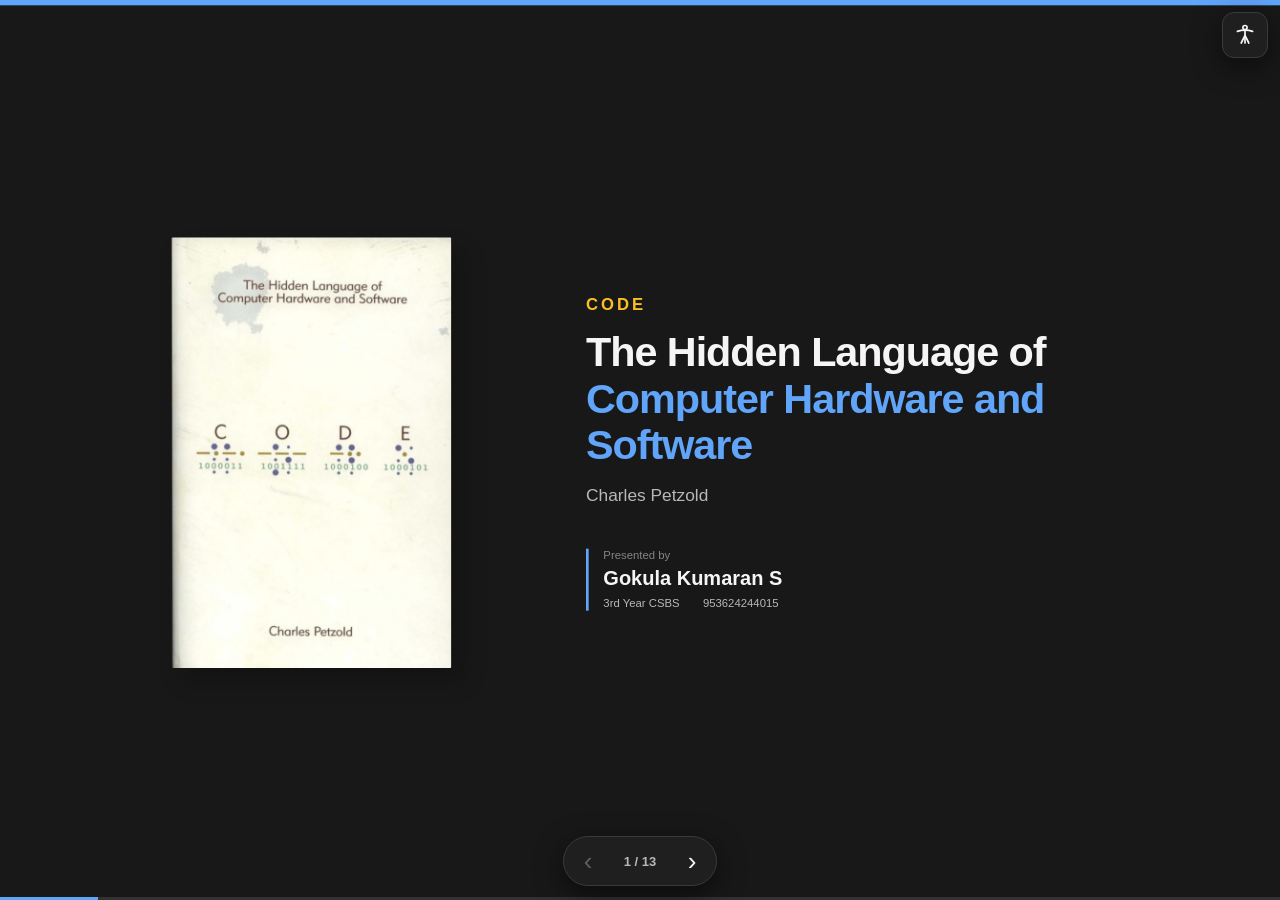
<file: index.html>
<!DOCTYPE html>
<html lang="en">

<head>
  <meta charset="UTF-8" />

  <meta
    name="viewport"
    content="width=device-width, initial-scale=1.0, viewport-fit=cover"
  />

  <title>
    Code - The Hidden Language of Computer Hardware and Software
  </title>

  <link rel="stylesheet" href="style.css" />
</head>

<body>

  <!-- =====================================================
       POWERPOINT PRESENTATION
       ===================================================== -->

  <main id="presentation">

    <div id="deck">

      <!-- Two wrappers around the fixed-size stage.

           #deck      = the box the browser actually lays out.
                        Its size is the *fitted* size, so the
                        presentation can scroll correctly.
           #deck-fit  = scaled down to fit the screen.
           #deck-stage= the real 1920 x 1080 (or mobile) stage
                        holding every slide, scaled by the
                        word-size setting. -->

      <div id="deck-fit">

        <div id="deck-stage">


      <!-- =================================================
           SLIDE 1 — TITLE
           ================================================= -->

      <section class="slide active">

        <div class="slide-inner title-slide">

          <div class="book-section">

            <img
              src="public/image/codebook/frontpage.png"
              alt="Code book cover"
              class="book-cover"
            />

          </div>


          <div class="title-section">

            <p class="book-name">
              CODE
            </p>

            <h1>
              The Hidden Language of
              <br />

              <span>
                Computer Hardware and Software
              </span>
            </h1>

            <p class="author">
              Charles Petzold
            </p>


            <div class="presenter-info">

              <p>
                Presented by
              </p>

              <h2>
                Gokula Kumaran S
              </h2>

              <div class="student-info">

                <span>
                  3rd Year CSBS
                </span>

                <span>
                  953624244015
                </span>

              </div>

            </div>

          </div>

        </div>

      </section>



      <!-- =================================================
           SLIDE 2 — ABOUT THE AUTHOR
           ================================================= -->

      <section class="slide author-slide">

        <div class="slide-inner">

          <div class="author-slide-header">

            <p class="slide-label">
              ABOUT THE AUTHOR
            </p>

            <h2 class="slide-title">
              Charles Petzold
            </h2>

          </div>


          <div class="author-layout">


            <div class="author-photo-column">

              <div class="author-photo-frame">

                <img
                  src="public/image/codebook/Charles%20petzold.jpg"
                  alt="Charles Petzold"
                  class="author-photo"
                />

              </div>

            </div>


            <div class="author-info-column">

              <h3 class="author-role">
                Programmer & Technical Author
              </h3>

              <p class="author-bio">
                Charles Petzold is an American programmer and
                technical author best known for explaining
                computer technology from its fundamental ideas.
              </p>


              <div class="author-facts">

                <div class="author-fact">

                  <span class="fact-label">
                    BORN
                  </span>

                  <span class="fact-value">
                    February 2, 1953
                  </span>

                </div>


                <div class="author-fact">

                  <span class="fact-label">
                    FROM
                  </span>

                  <span class="fact-value">
                    New Brunswick, New Jersey, USA
                  </span>

                </div>


                <div class="author-fact">

                  <span class="fact-label">
                    EDUCATION
                  </span>

                  <span class="fact-value">
                    Stevens Institute of Technology
                  </span>

                </div>


                <div class="author-fact">

                  <span class="fact-label">
                    DEGREE
                  </span>

                  <span class="fact-value">
                    B.S. & M.S. in Mathematics · 1975
                  </span>

                </div>

              </div>


              <div class="author-known-for">

                <h4 class="known-for-title">
                  Known for
                </h4>

                <ul class="known-for-list">

                  <li>
                    <strong>Code</strong> —
                    explaining how computers work from the ground up
                  </li>

                  <li>
                    <strong>Programming Windows</strong> —
                    a classic guide to Windows programming
                  </li>

                  <li>
                    Making complex technical ideas easier to understand
                  </li>

                </ul>

              </div>

            </div>

          </div>

        </div>

      </section>



      <!-- =================================================
           SLIDE 3 — WHERE THE BOOK STARTS
           ================================================= -->

            <section class="slide chapter-slide">



        <div class="slide-inner">



          <div class="chapter-content">



            <p class="slide-label">

              CHAPTER ONE

            </p>



            <h2 class="chapter-title">

              Best Friends

            </h2>





            <p class="chapter-intro">

              Petzold does not open his book with a processor or

              a programming language. He opens it with two

              children, a dark street, and a pair of

              flashlights.

            </p>





            <div class="big-question">



              <span class="question-mark">

                ?

              </span>



              <div>

                <p>

                  Their parents say

                  <strong>&ldquo;Lights out!&rdquo;</strong>

                  How do two friends still talk?

                </p>

              </div>



            </div>





            <div class="story-flow">



              <div class="story-step">



                <span class="step-number">

                  01

                </span>



                <div>



                  <h3>

                    The Impulse

                  </h3>



                  <p>

                    Every night the two of them exchange thoughts,

                    observations, secrets, gossip, jokes and

                    dreams. Petzold calls the urge to do this one

                    of the most human of traits.

                  </p>



                </div>



              </div>





              <div class="flow-arrow">

                &rarr;

              </div>





              <div class="story-step">



                <span class="step-number">

                  02

                </span>



                <div>



                  <h3>

                    Lights Out

                  </h3>



                  <p>

                    Bedtime is declared. Broad gestures through

                    the glass get nowhere, and every spoken word

                    can be overheard. The conversation stops.

                  </p>



                </div>



              </div>





              <div class="flow-arrow">

                &rarr;

              </div>





              <div class="story-step">



                <span class="step-number">

                  03

                </span>



                <div>



                  <h3>

                    The Flashlight

                  </h3>



                  <p>

                    A torch is quiet, and its beam is narrow

                    enough not to leak under the door. So you

                    draw letters with light &mdash; an

                    <strong>O</strong> is a circle, an

                    <strong>I</strong> is a single stroke.

                  </p>



                </div>



              </div>



            </div>





            <p class="chapter-ending">

              <span>

                But drawing letters in light is far too hard to read.

              </span>

              You do not need letters at all &mdash; you only need a

              few simple signals. That is where this chapter ends,

              and where the next one begins.

            </p>



          </div>



        </div>



      </section>




      <!-- =================================================
           SLIDE 4 — MORSE CODE
           ================================================= -->

      <section class="slide morse-slide">

        <div class="slide-inner">

          <div class="morse-header">

            <div>

              <p class="slide-label">
                THE FIRST CODE
              </p>

              <h2 class="morse-title">
                Morse Code
              </h2>

            </div>

            <p class="morse-subtitle">
              Turning letters into simple signals
            </p>

          </div>


          <div class="morse-layout">


            <!-- LEFT SIDE -->

            <div class="morse-explanation">

              <p class="morse-intro">
                Morse code never sends a whole letter. Each
                letter is rebuilt from just two signals:
              </p>


              <div class="signal-pair">

                <div class="signal">

                  <span class="signal-symbol">
                    .
                  </span>

                  <span>
                    DOT
                  </span>

                </div>


                <div class="signal">

                  <span class="signal-symbol">
                    −
                  </span>

                  <span>
                    DASH
                  </span>

                </div>

              </div>


              <div class="morse-example">

                <p class="example-label">
                  FOR EXAMPLE
                </p>

                <div class="example-row">

                  <div class="letter-example">

                    <span class="letter">
                      E
                    </span>

                    <span class="equals">
                      =
                    </span>

                    <span class="code">
                      .
                    </span>

                  </div>


                  <div class="letter-example">

                    <span class="letter">
                      T
                    </span>

                    <span class="equals">
                      =
                    </span>

                    <span class="code">
                      −
                    </span>

                  </div>

                </div>


                <div class="example-row">

                  <div class="letter-example">

                    <span class="letter">
                      A
                    </span>

                    <span class="equals">
                      =
                    </span>

                    <span class="code">
                      .−
                    </span>

                  </div>


                  <div class="letter-example">

                    <span class="letter">
                      M
                    </span>

                    <span class="equals">
                      =
                    </span>

                    <span class="code">
                      −−
                    </span>

                  </div>

                </div>

              </div>


              <div class="hello-example">



                <p class="example-label">

                  A WHOLE WORD &mdash; &ldquo;HELLO&rdquo;

                </p>



                <div class="hello-row">



                  <div class="hello-letter">

                    <span class="hl-char">H</span>

                    <span class="hl-code">....</span>

                  </div>



                  <div class="hello-letter">

                    <span class="hl-char">E</span>

                    <span class="hl-code">.</span>

                  </div>



                  <div class="hello-letter">

                    <span class="hl-char">L</span>

                    <span class="hl-code">.−..</span>

                  </div>



                  <div class="hello-letter">

                    <span class="hl-char">L</span>

                    <span class="hl-code">.−..</span>

                  </div>



                  <div class="hello-letter">

                    <span class="hl-char">O</span>

                    <span class="hl-code">−−−</span>

                  </div>



                </div>



                <p class="hello-full">

                  <span class="hello-word">HELLO</span>

                  <span class="hello-equals">=</span>

                  <span class="hello-seq">.... . .−.. .−.. −−−</span>

                </p>



              </div>





              <p class="morse-idea">

                <strong>

                  The important idea:

                </strong>



                Five letters became just two symbols repeated

                over and over. That is all a code really is.

              </p>


            </div>



            <!-- RIGHT SIDE — IMAGE -->

            <div class="morse-tree-section">

              <div class="tree-title">

                <span>
                  THE MORSE TREE
                </span>

                <small>
                  Follow the path to remember the code
                </small>

              </div>


              <div class="tree-image-frame">

                <img
                  src="public/image/codebook/morse-tree.png"
                  alt="Morse code tree"
                  class="morse-tree-image"
                />

              </div>


              <p class="tree-caption">

                Each step takes us through a simple
                sequence of dots and dashes.

              </p>

            </div>

          </div>


          <div class="morse-bottom">

            <span>
              Morse Code
            </span>

            <span class="bottom-arrow">
              →
            </span>

            <span>
              Simple representation
            </span>

            <span class="bottom-arrow">
              →
            </span>

            <span>
              Understanding code
            </span>

          </div>

        </div>

      </section>



      <!-- =================================================
           SLIDE 5 — ELECTRICITY / BULB EXPLANATION
           ================================================= -->

      <section class="slide electricity-slide">

        <div class="slide-inner">

          <div class="electricity-layout">


            <!-- LEFT — TEXT -->

            <div>

              <p class="slide-label">
                FROM COMMUNICATION TO ELECTRICITY
              </p>

              <h2 class="electricity-title">
                How Does a
                <br />
                <span>Simple Circuit Work?</span>
              </h2>

              <p class="electricity-intro">
                Petzold explains that before we can build
                anything complex, we need to understand the
                simplest electrical circuit: a battery, two
                wires, and a bulb.
              </p>


              <ul class="electricity-points">

                <li class="electricity-point">
                  <span class="point-num">01</span>
                  <p>
                    A <strong>battery</strong> creates a
                    voltage — a difference in electric
                    potential between its two terminals.
                  </p>
                </li>

                <li class="electricity-point">
                  <span class="point-num">02</span>
                  <p>
                    <strong>Copper wire</strong> is a good
                    conductor because it has mobile
                    conduction electrons that respond
                    readily to an electric field.
                  </p>
                </li>

                <li class="electricity-point">
                  <span class="point-num">03</span>
                  <p>
                    When the circuit is <strong>closed</strong>,
                    electrons flow through the wire and
                    transfer energy to the
                    <strong>bulb's filament</strong>,
                    producing light and heat.
                  </p>
                </li>

              </ul>

            </div>


            <!-- RIGHT — STATIC CIRCUIT SVG -->

            <div class="circuit-diagram-frame">

              <svg width="620" height="680" viewBox="0 0 620 680">

                <!-- Battery body -->
                <rect x="60" y="240" width="100" height="200"
                      rx="10" fill="var(--soft-background)"
                      stroke="var(--main-text)" stroke-width="3"/>

                <!-- battery cell divider -->
                <line x1="75" y1="340" x2="145" y2="340"
                      stroke="var(--border)" stroke-width="1.5"/>

                <!-- + terminal nub -->
                <rect x="90" y="224" width="40" height="18"
                      rx="5" fill="var(--secondary-text)"
                      stroke="var(--main-text)" stroke-width="2"/>

                <!-- terminal labels -->
                <text x="110" y="218" text-anchor="middle"
                      font-size="26" font-weight="700"
                      fill="#c0392b">+</text>

                <text x="110" y="468" text-anchor="middle"
                      font-size="26" font-weight="700"
                      fill="#2980b9">−</text>

                <!-- Top wire: battery+ → up → right → down to bulb -->
                <path d="M 130,226 L 130,80 L 460,80 L 460,190"
                      fill="none" stroke="var(--main-text)"
                      stroke-width="3.5"
                      stroke-linecap="round"
                      stroke-linejoin="round"/>

                <!-- Bottom wire: battery− → down → right → up to bulb -->
                <path d="M 130,446 L 130,600 L 460,600 L 460,490"
                      fill="none" stroke="var(--main-text)"
                      stroke-width="3.5"
                      stroke-linecap="round"
                      stroke-linejoin="round"/>

                <!-- BULB — glass envelope -->
                <ellipse cx="460" cy="296" rx="60" ry="80"
                         fill="var(--soft-background)"
                         stroke="var(--secondary-text)"
                         stroke-width="2.5"/>

                <!-- base -->
                <rect x="432" y="372" width="56" height="32"
                      rx="5" fill="var(--border)"
                      stroke="var(--secondary-text)"
                      stroke-width="2"/>
                <line x1="436" y1="384" x2="484" y2="384"
                      stroke="var(--muted-text)" stroke-width="1.5"/>
                <line x1="436" y1="394" x2="484" y2="394"
                      stroke="var(--muted-text)" stroke-width="1.5"/>

                <!-- screw bottom -->
                <rect x="446" y="404" width="28" height="12"
                      rx="3" fill="var(--muted-text)"
                      stroke="var(--secondary-text)"
                      stroke-width="1.5"/>

                <!-- connector wires from bulb to main wires -->
                <line x1="460" y1="416" x2="460" y2="490"
                      stroke="var(--main-text)" stroke-width="3.5"/>
                <line x1="460" y1="190" x2="460" y2="220"
                      stroke="var(--main-text)" stroke-width="3.5"/>

                <!-- filament -->
                <polyline points="444,366 448,310 452,340 456,290
                                  460,340 464,310 468,366"
                          fill="none"
                          stroke="var(--secondary-text)"
                          stroke-width="2.2"/>

                <!-- support wires -->
                <line x1="444" y1="366" x2="444" y2="375"
                      stroke="var(--muted-text)" stroke-width="1.5"/>
                <line x1="468" y1="366" x2="468" y2="375"
                      stroke="var(--muted-text)" stroke-width="1.5"/>

                <!-- Labels -->
                <text x="80" y="350" font-size="20"
                      fill="var(--secondary-text)"
                      font-weight="600"
                      text-anchor="end">Battery</text>

                <text x="460" y="510" font-size="20"
                      fill="var(--secondary-text)"
                      font-weight="600"
                      text-anchor="middle">Bulb</text>

                <text x="270" y="66" font-size="16"
                      fill="var(--muted-text)"
                      text-anchor="middle">Wire (conductor)</text>

                <text x="270" y="624" font-size="16"
                      fill="var(--muted-text)"
                      text-anchor="middle">Wire (conductor)</text>

              </svg>

            </div>

          </div>

        </div>

      </section>



      <!-- =================================================
           SLIDE 6 — INTERACTIVE BULB CIRCUIT
           ================================================= -->

      <section class="slide bulb-interactive-slide">

        <div class="slide-inner">

          <div class="bulb-interactive-layout">

            <div class="bulb-interactive-header">

              <p class="slide-label">
                TRY IT YOURSELF
              </p>

              <h2 class="bulb-interactive-title">
                Close the Circuit
              </h2>

              <p class="bulb-interactive-subtitle">
                Press ON to close the switch and watch
                the electrons flow.
              </p>

            </div>


            <!-- INTERACTIVE CIRCUIT SVG -->

            <svg id="circuit-interactive" width="1100" height="560"
                 viewBox="0 0 1100 560">

              <defs>
                <radialGradient id="lightGrad"
                                cx="50%" cy="50%" r="50%">
                  <stop offset="0%"
                        stop-color="#fff6d5"
                        stop-opacity="0.7"/>
                  <stop offset="100%"
                        stop-color="#fff6d5"
                        stop-opacity="0"/>
                </radialGradient>
              </defs>

              <!-- Light halo -->
              <circle id="bulb-halo"
                      cx="600" cy="220" r="120"
                      fill="url(#lightGrad)"
                      opacity="0"/>

              <!-- Battery body -->
              <rect x="60" y="180" width="100" height="200"
                    rx="10" fill="#f5f5f5"
                    stroke="#333" stroke-width="3"/>
              <line x1="75" y1="280" x2="145" y2="280"
                    stroke="#999" stroke-width="1.5"/>
              <rect x="90" y="164" width="40" height="18"
                    rx="5" fill="#555"
                    stroke="#333" stroke-width="2"/>
              <text x="110" y="158" text-anchor="middle"
                    font-size="26" font-weight="700"
                    fill="#c0392b">+</text>
              <text x="110" y="408" text-anchor="middle"
                    font-size="26" font-weight="700"
                    fill="#2980b9">−</text>

              <!-- Top wire: battery+ → up → right → down to bulb -->
              <path id="wire-top"
                    d="M 130,166 L 130,60 L 600,60 L 600,140"
                    fill="none" stroke="#333"
                    stroke-width="3.5"
                    stroke-linecap="round"
                    stroke-linejoin="round"/>

              <!-- Bottom wire: battery− → down → right → up to bulb -->
              <path id="wire-bottom"
                    d="M 130,386 L 130,500 L 600,500 L 600,410"
                    fill="none" stroke="#333"
                    stroke-width="3.5"
                    stroke-linecap="round"
                    stroke-linejoin="round"/>

              <!-- Switch on top wire -->
              <g id="switch-indicator">
                <line id="switch-gap"
                      x1="320" y1="60" x2="345" y2="30"
                      stroke="#c0392b" stroke-width="3.5"
                      stroke-linecap="round"/>
                <line id="switch-closed"
                      x1="320" y1="60" x2="370" y2="60"
                      stroke="#27ae60" stroke-width="4"
                      stroke-linecap="round"
                      opacity="0"/>
                <circle cx="320" cy="60" r="5" fill="#333"/>
                <circle cx="370" cy="60" r="5" fill="#333"/>
                <text x="345" y="22" text-anchor="middle"
                      font-size="15" fill="#888">Switch</text>
              </g>

              <!-- BULB — glass -->
              <ellipse cx="600" cy="230" rx="60" ry="80"
                       fill="#fafafa" stroke="#555"
                       stroke-width="2.5"
                       id="bulb-glass"/>

              <!-- base -->
              <rect x="572" y="306" width="56" height="32"
                    rx="5" fill="#bbb"
                    stroke="#555" stroke-width="2"/>
              <line x1="576" y1="318" x2="624" y2="318"
                    stroke="#999" stroke-width="1.5"/>
              <line x1="576" y1="328" x2="624" y2="328"
                    stroke="#999" stroke-width="1.5"/>
              <rect x="586" y="338" width="28" height="12"
                    rx="3" fill="#999"
                    stroke="#555" stroke-width="1.5"/>

              <!-- connectors -->
              <line x1="600" y1="350" x2="600" y2="410"
                    stroke="#333" stroke-width="3.5"/>
              <line x1="600" y1="140" x2="600" y2="155"
                    stroke="#333" stroke-width="3.5"/>

              <!-- filament -->
              <polyline id="bulb-filament"
                        points="584,300 588,248 592,272 596,232
                                600,272 604,248 608,300"
                        fill="none"
                        stroke="#666" stroke-width="2.2"/>
              <line x1="584" y1="300" x2="584" y2="309"
                    stroke="#888" stroke-width="1.5"/>
              <line x1="608" y1="300" x2="608" y2="309"
                    stroke="#888" stroke-width="1.5"/>

              <!-- Light rays (hidden) -->
              <g id="light-rays" opacity="0">
                <line x1="530" y1="190" x2="510" y2="170"
                      stroke="#e8b830" stroke-width="2"
                      stroke-linecap="round"/>
                <line x1="525" y1="235" x2="500" y2="235"
                      stroke="#e8b830" stroke-width="2"
                      stroke-linecap="round"/>
                <line x1="530" y1="278" x2="510" y2="300"
                      stroke="#e8b830" stroke-width="2"
                      stroke-linecap="round"/>
                <line x1="670" y1="190" x2="690" y2="170"
                      stroke="#e8b830" stroke-width="2"
                      stroke-linecap="round"/>
                <line x1="675" y1="235" x2="700" y2="235"
                      stroke="#e8b830" stroke-width="2"
                      stroke-linecap="round"/>
                <line x1="670" y1="278" x2="690" y2="300"
                      stroke="#e8b830" stroke-width="2"
                      stroke-linecap="round"/>
              </g>

              <!-- Electron dots containers -->
              <g id="electron-dots-top"></g>
              <g id="electron-dots-bottom"></g>

              <!-- Labels in right area -->
              <text x="760" y="55" font-size="18"
                    fill="#2678c0" font-weight="600">
                ← Electron movement (− → +)
              </text>

              <text x="760" y="510" font-size="18"
                    fill="#d48020" font-weight="600">
                ← Conventional current (+ → −)
              </text>

              <!-- Explanation box -->
              <rect x="760" y="160" width="310" height="250"
                    rx="8" fill="#f8fafc"
                    stroke="#d0d7de" stroke-width="1.5"/>

              <text x="780" y="192" font-size="15"
                    font-weight="700" fill="#2563eb">
                WHAT IS HAPPENING?
              </text>

              <foreignObject x="780" y="205" width="270" height="195">
                <div xmlns="http://www.w3.org/1999/xhtml"
                     style="font-size:14px;line-height:1.55;
                            color:#444;font-family:inherit;">
                  <p style="margin-bottom:10px;">
                    When the circuit is <strong>closed</strong>,
                    an electric field is established through the
                    conductor. Electrons already present in the
                    wire respond to this field, producing
                    electrical flow.
                  </p>
                  <p style="margin-bottom:10px;">
                    <strong>Electrons</strong> flow from
                    <span style="color:#2980b9;">−</span> to
                    <span style="color:#c0392b;">+</span>.
                  </p>
                  <p>
                    <strong>Conventional current</strong> is
                    defined as flowing from
                    <span style="color:#c0392b;">+</span> to
                    <span style="color:#2980b9;">−</span>
                    (historical convention).
                  </p>
                </div>
              </foreignObject>

            </svg>


            <div class="circuit-controls">

              <button class="circuit-btn"
                      id="btn-on"
                      onclick="bulbOn()">
                ON
              </button>

              <button class="circuit-btn"
                      id="btn-off"
                      onclick="bulbOff()">
                OFF
              </button>

            </div>

            <div class="circuit-status"
                 id="bulb-status">
              Circuit OPEN — Bulb OFF
            </div>

          </div>

        </div>

      </section>



      <!-- =================================================
           SLIDE 7 — RELAY EXPLANATION
           ================================================= -->

      <section class="slide relay-explain-slide">

        <div class="slide-inner">

          <div class="relay-explain-layout">


            <!-- LEFT — TEXT -->

            <div>

              <p class="slide-label">
                THE NEXT STEP
              </p>

              <h2 class="relay-explain-title">
                How Does a
                <br />
                <span>Relay Work?</span>
              </h2>

              <p class="relay-explain-intro">
                Petzold shows that a relay lets one circuit
                control another — using an electromagnetic
                field. This was the key building block of
                early telegraph repeaters and, later,
                the first computers.
              </p>


              <ul class="relay-chain">

                <li>🔋 Battery powers the coil</li>

                <li class="chain-arrow-item">↓</li>

                <li>⚡ Current flows through coil</li>

                <li class="chain-arrow-item">↓</li>

                <li>🧲 Electromagnetic field forms</li>

                <li class="chain-arrow-item">↓</li>

                <li>⚙️ Flexible arm is pulled down</li>

                <li class="chain-arrow-item">↓</li>

                <li>🔌 Contact closes</li>

                <li class="chain-arrow-item">↓</li>

                <li>💡 Second circuit → Bulb ON</li>

              </ul>

            </div>


            <!-- RIGHT — STATIC RELAY DIAGRAM (matching Petzold's book) -->

            <div class="circuit-diagram-frame">

              <svg width="600" height="720" viewBox="0 0 600 720">

                <!-- ===== PRIMARY CIRCUIT (left side) ===== -->

                <!-- Battery 1 -->
                <rect x="20" y="200" width="50" height="90"
                      rx="6" fill="#f5f5f5"
                      stroke="#333" stroke-width="2"/>
                <rect x="30" y="191" width="30" height="11"
                      rx="4" fill="#555"
                      stroke="#333" stroke-width="1.5"/>
                <text x="45" y="186" text-anchor="middle"
                      font-size="18" font-weight="700"
                      fill="#c0392b">+</text>
                <text x="45" y="308" text-anchor="middle"
                      font-size="18" font-weight="700"
                      fill="#2980b9">−</text>

                <!-- Switch -->
                <circle cx="120" cy="100" r="4" fill="#333"/>
                <line x1="120" y1="100" x2="138" y2="78"
                      stroke="#333" stroke-width="2.5"
                      stroke-linecap="round"/>
                <circle cx="160" cy="100" r="4" fill="#333"/>
                <text x="140" y="70" text-anchor="middle"
                      font-size="12" fill="#888">Switch</text>

                <!-- Wire: bat1+ → up → right to switch → right → down to coil top -->
                <path d="M 45,191 L 45,100 L 120,100"
                      fill="none" stroke="#333" stroke-width="2.5"/>
                <path d="M 160,100 L 260,100 L 260,350"
                      fill="none" stroke="#333" stroke-width="2.5"/>

                <!-- Wire: coil bottom → down → left → up to bat1− -->
                <path d="M 260,580 L 260,660 L 45,660 L 45,294"
                      fill="none" stroke="#333" stroke-width="2.5"/>

                <!-- COIL (electromagnet cylinder) -->
                <rect x="230" y="350" width="60" height="230"
                      rx="6" fill="#fff8ee"
                      stroke="#c07820" stroke-width="2.5"/>

                <!-- coil windings -->
                <g stroke="#c07820" stroke-width="1.8" fill="none">
                  <path d="M 236,368 Q 260,358 260,374 Q 260,390 284,380"/>
                  <path d="M 236,400 Q 260,390 260,406 Q 260,422 284,412"/>
                  <path d="M 236,432 Q 260,422 260,438 Q 260,454 284,444"/>
                  <path d="M 236,464 Q 260,454 260,470 Q 260,486 284,476"/>
                  <path d="M 236,496 Q 260,486 260,502 Q 260,518 284,508"/>
                  <path d="M 236,528 Q 260,518 260,534 Q 260,550 284,540"/>
                </g>

                <!-- iron core -->
                <rect x="252" y="358" width="16" height="214"
                      rx="3" fill="#d0d0d0"
                      stroke="#888" stroke-width="1.5"/>

                <text x="260" y="340" text-anchor="middle"
                      font-size="13" fill="#c07820"
                      font-weight="600">Electromagnet</text>
                <text x="260" y="604" text-anchor="middle"
                      font-size="11" fill="#888">Iron core</text>

                <!-- ===== FLEXIBLE ARM / CONTACT ===== -->

                <!-- Arm pivot (fixed end) — attached to a post above coil -->
                <line x1="300" y1="300" x2="300" y2="330"
                      stroke="#888" stroke-width="3"/>
                <circle cx="300" cy="300" r="5"
                        fill="#888" stroke="#555"
                        stroke-width="1.5"/>

                <!-- Flexible metal arm — horizontal, resting (not pulled) -->
                <line x1="300" y1="300" x2="430" y2="300"
                      stroke="#666" stroke-width="4"
                      stroke-linecap="round"/>

                <!-- Moving contact at arm tip -->
                <circle cx="430" cy="300" r="5"
                        fill="#2980b9" stroke="#333"
                        stroke-width="1.5"/>

                <!-- Fixed contact below arm tip (gap when arm is up) -->
                <circle cx="430" cy="340" r="5"
                        fill="#c0392b" stroke="#333"
                        stroke-width="1.5"/>

                <!-- Gap indicator -->
                <line x1="430" y1="308" x2="430" y2="332"
                      stroke="#ccc" stroke-width="1"
                      stroke-dasharray="3,3"/>

                <text x="450" y="296" font-size="11"
                      fill="#666">Flexible arm</text>
                <text x="450" y="346" font-size="11"
                      fill="#c0392b" font-weight="600">
                  Fixed contact
                </text>

                <!-- ===== SECONDARY CIRCUIT (right side) ===== -->

                <!-- Wire: from arm pivot → up → right to bulb -->
                <path d="M 300,295 L 300,100 L 480,100 L 480,130"
                      fill="none" stroke="#555"
                      stroke-width="2.5"
                      stroke-dasharray="8,5"/>

                <!-- Wire: from fixed contact → down → right → up to bulb bottom -->
                <path d="M 430,345 L 430,660 L 480,660 L 480,280"
                      fill="none" stroke="#555"
                      stroke-width="2.5"
                      stroke-dasharray="8,5"/>

                <!-- BULB (secondary) — top right -->
                <ellipse cx="480" cy="175" rx="30" ry="42"
                         fill="#fafafa" stroke="#555"
                         stroke-width="2"/>
                <rect x="462" y="214" width="36" height="18"
                      rx="4" fill="#bbb"
                      stroke="#555" stroke-width="1.5"/>
                <polyline points="468,210 470,184 474,198
                                  478,172 482,198 486,184
                                  492,210"
                         fill="none" stroke="#666"
                         stroke-width="1.5"/>
                <rect x="470" y="232" width="20" height="8"
                      rx="2" fill="#999"
                      stroke="#555" stroke-width="1"/>
                <line x1="480" y1="240" x2="480" y2="280"
                      stroke="#555" stroke-width="2.5"
                      stroke-dasharray="8,5"/>
                <text x="480" y="260" text-anchor="middle"
                      font-size="13" fill="#555"
                      dx="42">Bulb</text>

                <!-- Labels -->
                <text x="130" y="55" font-size="15"
                      fill="#c07820" font-weight="700">
                  Primary (control)
                </text>
                <text x="380" y="55" font-size="15"
                      fill="#555" font-weight="700">
                  Secondary (load)
                </text>

                <line x1="340" y1="40" x2="340" y2="680"
                      stroke="#ddd" stroke-width="1"
                      stroke-dasharray="6,6"/>

                <text x="300" y="694" text-anchor="middle"
                      font-size="13" fill="#888">
                  Dashed wires = circuit OPEN until
                  the arm is pulled down
                </text>

              </svg>

            </div>

          </div>

        </div>

      </section>



      <!-- =================================================
           SLIDE 8 — INTERACTIVE RELAY
           ================================================= -->

      <section class="slide relay-interactive-slide">

        <div class="slide-inner">

          <div class="relay-interactive-layout">

            <div class="relay-interactive-header">

              <p class="slide-label">
                WATCH THE RELAY
              </p>

              <h2 class="relay-interactive-title">
                Step-by-Step Animation
              </h2>

              <p class="relay-step-text"
                 id="relay-step-text">
                Press "Activate Relay" to see the
                physical sequence.
              </p>

            </div>


            <!-- INTERACTIVE RELAY SVG (Petzold book layout) -->
            <!--
              Layout:
              - Battery1 (left) → switch → coil (bottom-center)
              - Coil at bottom pulls flexible arm DOWN
              - Arm tip touches fixed contact → closes secondary circuit
              - Battery2 → arm pivot → arm → contact → bulb → Battery2
              - Bulb at top-right
            -->

            <svg id="relay-svg" width="1060" height="500"
                 viewBox="0 0 1060 500">

              <defs>
                <filter id="coil-glow"
                        x="-50%" y="-50%"
                        width="200%" height="200%">
                  <feGaussianBlur stdDeviation="5"
                                  result="blur"/>
                  <feMerge>
                    <feMergeNode in="blur"/>
                    <feMergeNode in="SourceGraphic"/>
                  </feMerge>
                </filter>

                <radialGradient id="relayBulbLight"
                                cx="50%" cy="50%" r="50%">
                  <stop offset="0%"
                        stop-color="#fff6d5"
                        stop-opacity="0.65"/>
                  <stop offset="100%"
                        stop-color="#fff6d5"
                        stop-opacity="0"/>
                </radialGradient>
              </defs>


              <!-- ===== PRIMARY CIRCUIT (left) ===== -->

              <!-- Battery 1 -->
              <rect x="30" y="120" width="55" height="100"
                    rx="7" fill="#f5f5f5"
                    stroke="#333" stroke-width="2.5"/>
              <rect x="43" y="110" width="30" height="12"
                    rx="4" fill="#555"
                    stroke="#333" stroke-width="1.8"/>
              <text x="58" y="105" text-anchor="middle"
                    font-size="20" font-weight="700"
                    fill="#c0392b">+</text>
              <text x="58" y="240" text-anchor="middle"
                    font-size="20" font-weight="700"
                    fill="#2980b9">−</text>

              <!-- Primary top wire: bat1+ → up → right → coil top -->
              <path id="relay-wire-p-top"
                    d="M 58,110 L 58,40 L 320,40 L 320,200"
                    fill="none" stroke="#333"
                    stroke-width="2.8"
                    stroke-linecap="round"
                    stroke-linejoin="round"/>

              <!-- Primary bottom wire: coil bottom → down → left → bat1− -->
              <path id="relay-wire-p-bot"
                    d="M 320,440 L 320,475 L 58,475 L 58,224"
                    fill="none" stroke="#333"
                    stroke-width="2.8"
                    stroke-linecap="round"
                    stroke-linejoin="round"/>


              <!-- COIL (electromagnet cylinder at bottom-center) -->
              <rect id="coil-body"
                    x="290" y="200" width="60" height="240"
                    rx="6" fill="#fff8ee"
                    stroke="#c07820" stroke-width="2.5"/>

              <!-- Coil windings -->
              <g id="coil-windings"
                 stroke="#c07820" stroke-width="1.8"
                 fill="none">
                <path d="M 296,218 Q 320,208 320,224 Q 320,240 344,230"/>
                <path d="M 296,250 Q 320,240 320,256 Q 320,272 344,262"/>
                <path d="M 296,282 Q 320,272 320,288 Q 320,304 344,294"/>
                <path d="M 296,314 Q 320,304 320,320 Q 320,336 344,326"/>
                <path d="M 296,346 Q 320,336 320,352 Q 320,368 344,358"/>
                <path d="M 296,378 Q 320,368 320,384 Q 320,400 344,390"/>
                <path d="M 296,410 Q 320,400 320,416 Q 320,432 344,422"/>
              </g>

              <!-- Iron core -->
              <rect x="312" y="208" width="16" height="224"
                    rx="4" fill="#ccc"
                    stroke="#999" stroke-width="1.5"/>

              <text x="320" y="192" text-anchor="middle"
                    font-size="12" fill="#c07820"
                    font-weight="600">Electromagnet</text>

              <!-- Magnetic field lines (hidden initially) -->
              <g id="mag-field-lines">
                <ellipse cx="320" cy="320" rx="48" ry="100"
                         class="mag-field-line"/>
                <ellipse cx="320" cy="320" rx="62" ry="125"
                         class="mag-field-line"/>
                <ellipse cx="320" cy="320" rx="76" ry="150"
                         class="mag-field-line"/>
              </g>

              <!-- Coil glow overlay -->
              <rect id="coil-glow-rect"
                    x="290" y="200" width="60" height="240"
                    rx="6" fill="#f0c040" opacity="0"
                    filter="url(#coil-glow)"/>


              <!-- ===== ARMATURE / FLEXIBLE ARM ===== -->

              <!-- Mounting post (vertical bar connecting arm to frame) -->
              <line x1="365" y1="170" x2="365" y2="200"
                    stroke="#888" stroke-width="3.5"/>

              <!-- Arm pivot point -->
              <circle id="armature-pivot"
                      cx="365" cy="170" r="6"
                      fill="#888" stroke="#555"
                      stroke-width="2"/>
              <text x="365" y="158" text-anchor="middle"
                    font-size="10" fill="#888">Pivot</text>

              <!-- Armature group — the flexible arm rotates around pivot -->
              <!-- Resting: horizontal to the right -->
              <!-- Activated: tip drops DOWN (clockwise rotation ~22deg) -->
              <g id="armature-group"
                 style="transform-origin: 365px 170px;
                        transition: transform 0.7s ease-in-out;">
                <!-- The flexible metal rod -->
                <line x1="365" y1="170" x2="500" y2="170"
                      stroke="#666" stroke-width="4.5"
                      stroke-linecap="round"/>
                <!-- Moving contact at tip -->
                <circle id="moving-contact"
                        cx="500" cy="170" r="5.5"
                        fill="#2980b9" stroke="#333"
                        stroke-width="1.8"/>
              </g>

              <text x="440" y="158" text-anchor="middle"
                    font-size="11" fill="#666">
                Flexible metal arm
              </text>

              <!-- Fixed contact BELOW arm tip -->
              <!-- When arm rotates down ~22°, its tip reaches here -->
              <circle id="fixed-contact"
                      cx="498" cy="220" r="5.5"
                      fill="#c0392b" stroke="#333"
                      stroke-width="1.8"/>
              <text x="530" y="226" font-size="11"
                    fill="#c0392b" font-weight="600">
                Fixed contact
              </text>

              <!-- Contact bridge (hidden — shown when arm touches contact) -->
              <line id="contact-bridge"
                    x1="498" y1="178" x2="498" y2="214"
                    stroke="#27ae60" stroke-width="5"
                    stroke-linecap="round"
                    opacity="0"/>

              <!-- Gap indicator (dashed) — hidden when contact is made -->
              <line id="contact-gap"
                    x1="500" y1="178" x2="498" y2="214"
                    stroke="#ccc" stroke-width="1"
                    stroke-dasharray="3,3"/>


              <!-- ===== SECONDARY CIRCUIT (right) ===== -->

              <!-- Battery 2 -->
              <rect x="730" y="120" width="55" height="100"
                    rx="7" fill="#f5f5f5"
                    stroke="#333" stroke-width="2.5"/>
              <rect x="743" y="110" width="30" height="12"
                    rx="4" fill="#555"
                    stroke="#333" stroke-width="1.8"/>
              <text x="758" y="105" text-anchor="middle"
                    font-size="20" font-weight="700"
                    fill="#c0392b">+</text>
              <text x="758" y="240" text-anchor="middle"
                    font-size="20" font-weight="700"
                    fill="#2980b9">−</text>

              <!-- Wire: bat2+ → up → left → down to arm pivot -->
              <!--   (arm's fixed end connects to bat2+)        -->
              <path id="relay-wire-s-in"
                    d="M 758,110 L 758,28 L 365,28 L 365,164"
                    fill="none" stroke="#555"
                    stroke-width="2.8"
                    stroke-linecap="round"
                    stroke-linejoin="round"/>

              <!-- Wire: fixed contact → right → up to bulb left terminal -->
              <path id="relay-wire-s-mid"
                    d="M 498,226 L 498,475 L 590,475 L 590,250"
                    fill="none" stroke="#555"
                    stroke-width="2.8"
                    stroke-linecap="round"
                    stroke-linejoin="round"/>

              <!-- Wire: bulb right terminal → down → right → up to bat2− -->
              <path id="relay-wire-s-out"
                    d="M 620,250 L 620,475 L 758,475 L 758,224"
                    fill="none" stroke="#555"
                    stroke-width="2.8"
                    stroke-linecap="round"
                    stroke-linejoin="round"/>

              <!-- SECONDARY BULB (between relay and bat2) -->
              <circle id="relay-bulb-halo"
                      cx="605" cy="158" r="65"
                      fill="url(#relayBulbLight)"
                      opacity="0"/>

              <ellipse id="relay-bulb-glass"
                       cx="605" cy="155" rx="30" ry="42"
                       fill="#fafafa" stroke="#555"
                       stroke-width="2"/>

              <!-- base -->
              <rect x="587" y="194" width="36" height="18"
                    rx="4" fill="#bbb"
                    stroke="#555" stroke-width="1.5"/>
              <line x1="590" y1="202" x2="622" y2="202"
                    stroke="#999" stroke-width="1"/>
              <line x1="590" y1="208" x2="622" y2="208"
                    stroke="#999" stroke-width="1"/>

              <!-- filament -->
              <polyline id="relay-bulb-filament"
                        points="594,190 596,164 600,178
                                604,150 608,178 612,164
                                616,190"
                        fill="none" stroke="#666"
                        stroke-width="1.8"/>

              <!-- support wires for filament -->
              <line x1="594" y1="190" x2="594" y2="196"
                    stroke="#888" stroke-width="1.2"/>
              <line x1="616" y1="190" x2="616" y2="196"
                    stroke="#888" stroke-width="1.2"/>

              <!-- bottom screw contact -->
              <rect x="595" y="212" width="20" height="8"
                    rx="2" fill="#999"
                    stroke="#555" stroke-width="1"/>

              <!-- connectors from bulb to wires -->
              <line x1="590" y1="220" x2="590" y2="250"
                    stroke="#555" stroke-width="2.8"/>
              <line x1="620" y1="220" x2="620" y2="250"
                    stroke="#555" stroke-width="2.8"/>

              <text x="605" y="270" text-anchor="middle"
                    font-size="13" fill="#555">Bulb</text>

              <!-- Light rays (hidden) -->
              <g id="relay-light-rays" opacity="0">
                <line x1="568" y1="132" x2="554" y2="118"
                      stroke="#e8b830" stroke-width="1.8"
                      stroke-linecap="round"/>
                <line x1="566" y1="160" x2="548" y2="160"
                      stroke="#e8b830" stroke-width="1.8"
                      stroke-linecap="round"/>
                <line x1="568" y1="186" x2="554" y2="200"
                      stroke="#e8b830" stroke-width="1.8"
                      stroke-linecap="round"/>
                <line x1="642" y1="132" x2="656" y2="118"
                      stroke="#e8b830" stroke-width="1.8"
                      stroke-linecap="round"/>
                <line x1="644" y1="160" x2="662" y2="160"
                      stroke="#e8b830" stroke-width="1.8"
                      stroke-linecap="round"/>
                <line x1="642" y1="186" x2="656" y2="200"
                      stroke="#e8b830" stroke-width="1.8"
                      stroke-linecap="round"/>
              </g>


              <!-- Electron dot containers -->
              <g id="relay-coil-dots"></g>
              <g id="relay-sec-dots"></g>


              <!-- Circuit labels -->
              <text x="170" y="20" font-size="16"
                    fill="#c07820" font-weight="700">
                Primary Circuit (control)
              </text>
              <text x="550" y="20" font-size="16"
                    fill="#555" font-weight="700">
                Secondary Circuit (load)
              </text>


              <!-- Step indicator panel -->
              <rect x="850" y="30" width="195" height="340"
                    rx="8" fill="#f8fafc"
                    stroke="#d0d7de" stroke-width="1.5"/>
              <text x="948" y="60" text-anchor="middle"
                    font-size="14" font-weight="700"
                    fill="#2563eb">
                RELAY SEQUENCE
              </text>

              <g id="step-indicators">
                <text id="step-ind-1" x="870" y="100"
                      font-size="15" fill="#bbb"
                      font-weight="600">
                  1. Coil current
                </text>
                <text id="step-ind-2" x="870" y="150"
                      font-size="15" fill="#bbb"
                      font-weight="600">
                  2. Magnetic field
                </text>
                <text id="step-ind-3" x="870" y="200"
                      font-size="15" fill="#bbb"
                      font-weight="600">
                  3. Arm pulled down
                </text>
                <text id="step-ind-4" x="870" y="250"
                      font-size="15" fill="#bbb"
                      font-weight="600">
                  4. Contact closes
                </text>
                <text id="step-ind-5" x="870" y="300"
                      font-size="15" fill="#bbb"
                      font-weight="600">
                  5. Bulb turns ON
                </text>

                <!-- Arrows between steps -->
                <text x="920" y="125" font-size="18"
                      fill="#ddd">↓</text>
                <text x="920" y="175" font-size="18"
                      fill="#ddd">↓</text>
                <text x="920" y="225" font-size="18"
                      fill="#ddd">↓</text>
                <text x="920" y="275" font-size="18"
                      fill="#ddd">↓</text>
              </g>

            </svg>


            <div class="relay-controls">

              <button class="circuit-btn"
                      id="btn-relay-on"
                      onclick="activateRelay()">
                ACTIVATE RELAY
              </button>

              <button class="circuit-btn"
                      id="btn-relay-reset"
                      onclick="resetRelay()">
                RESET
              </button>

            </div>

            <div class="relay-status-box"
                 id="relay-status">
              COIL OFF — CONTACT OPEN
            </div>

          </div>

        </div>

      </section>


      <!-- =================================================
           SLIDE 9 — FROM RELAYS TO LOGIC GATES
           ================================================= -->

      <section class="slide gates-intro-slide">

        <div class="slide-inner">

          <div class="gates-intro-layout">

            <div>

              <p class="slide-label">
                CHAPTER 11 — GATES (NOT BILL)
              </p>

              <h2 class="gates-intro-title">
                From Relays to
                <br />
                <span>Logic Gates</span>
              </h2>

              <p class="gates-intro-text">
                Petzold shows that <strong>"the input of a relay
                need not be a switch, and the output of a relay need
                not be a lightbulb."</strong> By connecting relays in
                different configurations, we can build the fundamental
                building blocks of all computers: <strong>logic gates</strong>.
              </p>

              <ul class="gate-types">

                <li class="gate-type-item">
                  <span class="gate-type-icon">⚡</span>
                  <p>
                    <strong>OR Gate</strong> — Two relays with
                    contacts in parallel. Either one can light
                    the bulb.
                  </p>
                </li>

                <li class="gate-type-item">
                  <span class="gate-type-icon">🔗</span>
                  <p>
                    <strong>AND Gate</strong> — Two relays with
                    contacts in series. Both must be on to light
                    the bulb.
                  </p>
                </li>

                <li class="gate-type-item">
                  <span class="gate-type-icon">🔄</span>
                  <p>
                    <strong>NOT Gate</strong> — A relay wired in
                    reverse. The bulb is on when the switch is
                    off, and off when the switch is on.
                  </p>
                </li>

              </ul>

            </div>


            <div class="gates-visual">

              <div class="gates-chain">
                <div class="chain-box">Relays</div>
                <span class="chain-arrow">→</span>
                <div class="chain-box accent">Logic Gates</div>
                <span class="chain-arrow">→</span>
                <div class="chain-box">Computers</div>
              </div>

              <svg width="500" height="480" viewBox="0 0 500 480">

                <!-- OR symbol -->
                <text x="250" y="30" text-anchor="middle"
                      font-size="16" font-weight="700"
                      fill="var(--accent)">
                  THREE FUNDAMENTAL GATES
                </text>

                <!-- OR Gate symbol -->
                <g transform="translate(90,60)">
                  <text x="60" y="0" text-anchor="middle"
                        font-size="15" font-weight="700"
                        fill="var(--main-text)">OR Gate</text>
                  <line x1="0" y1="30" x2="30" y2="30"
                        stroke="var(--main-text)" stroke-width="2.5"/>
                  <line x1="0" y1="70" x2="30" y2="70"
                        stroke="var(--main-text)" stroke-width="2.5"/>
                  <path d="M 30,15 Q 45,15 55,50 Q 45,85 30,85 Q 50,50 30,15"
                        fill="var(--soft-background)"
                        stroke="var(--main-text)" stroke-width="2.5"/>
                  <path d="M 55,50 Q 80,50 90,50"
                        fill="none"
                        stroke="var(--main-text)" stroke-width="2.5"/>
                  <line x1="90" y1="50" x2="120" y2="50"
                        stroke="var(--main-text)" stroke-width="2.5"/>
                  <text x="8" y="26" font-size="12"
                        fill="var(--muted-text)">A</text>
                  <text x="8" y="88" font-size="12"
                        fill="var(--muted-text)">B</text>
                  <text x="125" y="54" font-size="12"
                        fill="var(--muted-text)">Out</text>
                  <text x="60" y="115" text-anchor="middle"
                        font-size="13"
                        fill="var(--secondary-text)">
                    A OR B = Output
                  </text>
                </g>

                <!-- AND Gate symbol -->
                <g transform="translate(90,210)">
                  <text x="60" y="0" text-anchor="middle"
                        font-size="15" font-weight="700"
                        fill="var(--main-text)">AND Gate</text>
                  <line x1="0" y1="30" x2="30" y2="30"
                        stroke="var(--main-text)" stroke-width="2.5"/>
                  <line x1="0" y1="70" x2="30" y2="70"
                        stroke="var(--main-text)" stroke-width="2.5"/>
                  <rect x="30" y="15" width="40" height="70"
                        fill="var(--soft-background)"
                        stroke="var(--main-text)" stroke-width="2.5"/>
                  <path d="M 70,15 Q 100,15 100,50 Q 100,85 70,85"
                        fill="var(--soft-background)"
                        stroke="var(--main-text)" stroke-width="2.5"/>
                  <line x1="100" y1="50" x2="120" y2="50"
                        stroke="var(--main-text)" stroke-width="2.5"/>
                  <text x="8" y="26" font-size="12"
                        fill="var(--muted-text)">A</text>
                  <text x="8" y="88" font-size="12"
                        fill="var(--muted-text)">B</text>
                  <text x="125" y="54" font-size="12"
                        fill="var(--muted-text)">Out</text>
                  <text x="60" y="115" text-anchor="middle"
                        font-size="13"
                        fill="var(--secondary-text)">
                    A AND B = Output
                  </text>
                </g>

                <!-- NOT Gate symbol -->
                <g transform="translate(90,360)">
                  <text x="50" y="0" text-anchor="middle"
                        font-size="15" font-weight="700"
                        fill="var(--main-text)">NOT Gate (Inverter)</text>
                  <line x1="0" y1="45" x2="30" y2="45"
                        stroke="var(--main-text)" stroke-width="2.5"/>
                  <polygon points="30,20 30,70 80,45"
                           fill="var(--soft-background)"
                           stroke="var(--main-text)" stroke-width="2.5"/>
                  <circle cx="85" cy="45" r="5"
                          fill="var(--soft-background)"
                          stroke="var(--main-text)" stroke-width="2.5"/>
                  <line x1="90" y1="45" x2="120" y2="45"
                        stroke="var(--main-text)" stroke-width="2.5"/>
                  <text x="8" y="42" font-size="12"
                        fill="var(--muted-text)">A</text>
                  <text x="125" y="49" font-size="12"
                        fill="var(--muted-text)">Out</text>
                  <text x="60" y="100" text-anchor="middle"
                        font-size="13"
                        fill="var(--secondary-text)">
                    NOT A = Output
                  </text>
                </g>

              </svg>

            </div>

          </div>

        </div>

      </section>



      <!-- =================================================
           SLIDE 10 — OR GATE INTERACTIVE
           ================================================= -->

      <section class="slide gate-slide">

        <div class="slide-inner">

          <div class="gate-layout">

            <div class="gate-diagram-col">

              <div class="gate-header">
                <p class="slide-label">OR GATE</p>
                <h2 class="gate-title">
                  Either Switch Lights the
                  <span>Bulb</span>
                </h2>
                <p class="gate-subtitle">
                  Two relays with contacts wired in parallel —
                  either one closing completes the circuit.
                </p>
              </div>

              <!-- OR GATE SVG -->
                              <!-- OR GATE SVG
                     Relay module (shared with the AND gate):
                       V -> fixed contact -> armature -> pivot -> OUTPUT
                     The armature pivot carries the output and the
                     fixed contact carries the supply, so closing
                     the contact is what completes the circuit. -->

                <svg id="or-svg" width="780" height="400"
                     viewBox="0 0 780 400">

                  <defs>
                    <radialGradient id="orBulbGrad"
                                    cx="50%" cy="50%" r="50%">
                      <stop offset="0%" stop-color="#fff6d5"
                            stop-opacity="0.6"/>
                      <stop offset="100%" stop-color="#fff6d5"
                            stop-opacity="0"/>
                    </radialGradient>
                  </defs>


                  <!-- ================= RELAY A (upper) ================= -->

                  <!-- Primary supply -> Switch A -->
                  <text x="6" y="76" font-size="16"
                        font-weight="700" fill="#c0392b">V</text>
                  <path d="M 10,70 L 40,70"
                        fill="none" stroke="#333" stroke-width="2.5"/>

                  <!-- Switch A -->
                  <g id="or-switch-a">
                    <circle cx="40" cy="70" r="4" fill="#333"/>
                    <line id="or-sw-a-open" x1="40" y1="70"
                          x2="56" y2="50" stroke="#c0392b"
                          stroke-width="2.5" stroke-linecap="round"/>
                    <line id="or-sw-a-closed" x1="40" y1="70"
                          x2="80" y2="70" stroke="#27ae60"
                          stroke-width="3" stroke-linecap="round"
                          opacity="0"/>
                    <circle cx="80" cy="70" r="4" fill="#333"/>
                    <text x="60" y="40" text-anchor="middle"
                          font-size="13" fill="#888">Switch A</text>
                  </g>

                  <!-- Switch A -> Coil A -->
                  <path d="M 80,70 L 150,70 L 150,100"
                        fill="none" stroke="#333" stroke-width="2.5"/>

                  <!-- Coil A -->
                  <rect x="125" y="100" width="50" height="70"
                        rx="4" fill="#fff8ee"
                        stroke="#c07820" stroke-width="2"
                        id="or-coil-a-box"/>
                  <rect id="or-coil-a-glow" x="125" y="100"
                        width="50" height="70" rx="4"
                        fill="#f0c040" opacity="0"/>
                  <g stroke="#c07820" stroke-width="1.6"
                     stroke-linecap="round">
                    <line x1="131" y1="112" x2="169" y2="112"/>
                    <line x1="131" y1="124" x2="169" y2="124"/>
                    <line x1="131" y1="136" x2="169" y2="136"/>
                    <line x1="131" y1="148" x2="169" y2="148"/>
                    <line x1="131" y1="160" x2="169" y2="160"/>
                  </g>
                  <text x="150" y="186" text-anchor="middle"
                        font-size="10" fill="#c07820"
                        font-weight="600">COIL A</text>

                  <!-- Coil A -> ground -->
                  <path d="M 150,170 L 150,190"
                        fill="none" stroke="#333" stroke-width="2.5"/>

                  <!-- Secondary supply -> fixed contact A -->
                  <text x="148" y="36" font-size="16"
                        font-weight="700" fill="#c0392b">V</text>
                  <path d="M 155,42 L 155,150 L 176,150"
                        fill="none" stroke="#555" stroke-width="2.5"/>

                  <!-- Armature A (hinged right, pulled down) -->
                  <circle cx="250" cy="120" r="4"
                          fill="#888" stroke="#555"
                          stroke-width="1.5"/>
                  <g id="or-arm-a"
                     style="transform-origin:250px 120px;
                            transition:transform 0.4s ease;">
                    <line x1="250" y1="120" x2="170" y2="120"
                          stroke="#666" stroke-width="3.5"
                          stroke-linecap="round"/>
                    <circle cx="170" cy="120" r="4"
                            fill="#2980b9" stroke="#333"
                            stroke-width="1.5"/>
                  </g>
                  <circle id="or-contact-a-dot" cx="176" cy="150"
                          r="4" fill="#c0392b" stroke="#333"
                          stroke-width="1.5"/>
                  <circle id="or-bridge-a" cx="176" cy="150" r="8"
                          fill="none" stroke="#27ae60"
                          stroke-width="2.5" opacity="0"/>

                  <!-- Output A (taken from the armature pivot) -->
                  <path id="or-wire-a-out"
                        d="M 250,120 L 300,120 L 300,300"
                        fill="none" stroke="#555" stroke-width="2.5"/>


                  <!-- ================= RELAY B (lower) ================= -->

                  <!-- Primary supply -> Switch B -->
                  <text x="6" y="256" font-size="16"
                        font-weight="700" fill="#c0392b">V</text>
                  <path d="M 10,250 L 40,250"
                        fill="none" stroke="#333" stroke-width="2.5"/>

                  <!-- Switch B -->
                  <g id="or-switch-b">
                    <circle cx="40" cy="250" r="4" fill="#333"/>
                    <line id="or-sw-b-open" x1="40" y1="250"
                          x2="56" y2="230" stroke="#c0392b"
                          stroke-width="2.5" stroke-linecap="round"/>
                    <line id="or-sw-b-closed" x1="40" y1="250"
                          x2="80" y2="250" stroke="#27ae60"
                          stroke-width="3" stroke-linecap="round"
                          opacity="0"/>
                    <circle cx="80" cy="250" r="4" fill="#333"/>
                    <text x="60" y="220" text-anchor="middle"
                          font-size="13" fill="#888">Switch B</text>
                  </g>

                  <!-- Switch B -> Coil B -->
                  <path d="M 80,250 L 150,250 L 150,280"
                        fill="none" stroke="#333" stroke-width="2.5"/>

                  <!-- Coil B -->
                  <rect x="125" y="280" width="50" height="70"
                        rx="4" fill="#fff8ee"
                        stroke="#c07820" stroke-width="2"
                        id="or-coil-b-box"/>
                  <rect id="or-coil-b-glow" x="125" y="280"
                        width="50" height="70" rx="4"
                        fill="#f0c040" opacity="0"/>
                  <g stroke="#c07820" stroke-width="1.6"
                     stroke-linecap="round">
                    <line x1="131" y1="292" x2="169" y2="292"/>
                    <line x1="131" y1="304" x2="169" y2="304"/>
                    <line x1="131" y1="316" x2="169" y2="316"/>
                    <line x1="131" y1="328" x2="169" y2="328"/>
                    <line x1="131" y1="340" x2="169" y2="340"/>
                  </g>
                  <text x="150" y="366" text-anchor="middle"
                        font-size="10" fill="#c07820"
                        font-weight="600">COIL B</text>

                  <!-- Coil B -> ground -->
                  <path d="M 150,350 L 150,370"
                        fill="none" stroke="#333" stroke-width="2.5"/>
                  <line x1="138" y1="370" x2="162" y2="370"
                        stroke="#333" stroke-width="2"/>
                  <line x1="142" y1="375" x2="158" y2="375"
                        stroke="#333" stroke-width="1.5"/>
                  <line x1="146" y1="380" x2="154" y2="380"
                        stroke="#333" stroke-width="1"/>

                  <!-- Secondary supply -> fixed contact B -->
                  <text x="148" y="216" font-size="16"
                        font-weight="700" fill="#c0392b">V</text>
                  <path d="M 155,222 L 155,330 L 176,330"
                        fill="none" stroke="#555" stroke-width="2.5"/>

                  <!-- Armature B -->
                  <circle cx="250" cy="300" r="4"
                          fill="#888" stroke="#555"
                          stroke-width="1.5"/>
                  <g id="or-arm-b"
                     style="transform-origin:250px 300px;
                            transition:transform 0.4s ease;">
                    <line x1="250" y1="300" x2="170" y2="300"
                          stroke="#666" stroke-width="3.5"
                          stroke-linecap="round"/>
                    <circle cx="170" cy="300" r="4"
                            fill="#2980b9" stroke="#333"
                            stroke-width="1.5"/>
                  </g>
                  <circle id="or-contact-b-dot" cx="176" cy="330"
                          r="4" fill="#c0392b" stroke="#333"
                          stroke-width="1.5"/>
                  <circle id="or-bridge-b" cx="176" cy="330" r="8"
                          fill="none" stroke="#27ae60"
                          stroke-width="2.5" opacity="0"/>

                  <!-- Output B -->
                  <path id="or-wire-b-out"
                        d="M 250,300 L 300,300"
                        fill="none" stroke="#555" stroke-width="2.5"/>


                  <!-- ============ PARALLEL MERGE + BULB ============
                       Both outputs join at (300,300) and drive the
                       bulb. The bulb has TWO wires: the feed enters
                       the glass, the return leaves the base for
                       ground. -->

                  <path id="or-wire-bulb"
                        d="M 300,300 L 618,300 L 618,150"
                        fill="none" stroke="#555" stroke-width="2.5"/>

                  <!-- Bulb halo -->
                  <circle id="or-bulb-halo" cx="640" cy="150"
                          r="50" fill="url(#orBulbGrad)"
                          opacity="0"/>

                  <!-- Bulb glass -->
                  <ellipse id="or-bulb-glass" cx="640" cy="150"
                           rx="22" ry="32" fill="#fafafa"
                           stroke="#555" stroke-width="2"/>

                  <!-- Bulb base -->
                  <rect x="625" y="184" width="30" height="14"
                        rx="3" fill="#bbb" stroke="#555"
                        stroke-width="1.2"/>

                  <!-- Filament -->
                  <polyline id="or-bulb-filament"
                            points="630,177 632,155 635,167
                                    638,143 642,167 645,155
                                    650,177"
                            fill="none" stroke="#666"
                            stroke-width="1.5"/>

                  <!-- Bulb return wire -> ground -->
                  <path d="M 640,198 L 640,230"
                        fill="none" stroke="#555" stroke-width="2.5"/>
                  <line x1="628" y1="230" x2="652" y2="230"
                        stroke="#555" stroke-width="2"/>
                  <line x1="632" y1="235" x2="648" y2="235"
                        stroke="#555" stroke-width="1.5"/>
                  <line x1="636" y1="240" x2="644" y2="240"
                        stroke="#555" stroke-width="1"/>

                  <text x="640" y="264" text-anchor="middle"
                        font-size="13" fill="#555">Bulb</text>

                  <!-- Light rays -->
                  <g id="or-light-rays" opacity="0">
                    <line x1="612" y1="133" x2="602" y2="123"
                          stroke="#e8b830" stroke-width="1.5"/>
                    <line x1="610" y1="155" x2="596" y2="155"
                          stroke="#e8b830" stroke-width="1.5"/>
                    <line x1="612" y1="173" x2="602" y2="183"
                          stroke="#e8b830" stroke-width="1.5"/>
                    <line x1="668" y1="133" x2="678" y2="123"
                          stroke="#e8b830" stroke-width="1.5"/>
                    <line x1="670" y1="155" x2="684" y2="155"
                          stroke="#e8b830" stroke-width="1.5"/>
                    <line x1="668" y1="173" x2="678" y2="183"
                          stroke="#e8b830" stroke-width="1.5"/>
                  </g>

                  <!-- Annotation -->
                  <text x="460" y="185" text-anchor="middle"
                        font-size="14" fill="#888"
                        font-weight="600">Parallel</text>
                  <text x="460" y="202" text-anchor="middle"
                        font-size="14" fill="#888"
                        font-weight="600">contacts</text>


                  <!-- ======================================
                       CURRENT FLOW
                       supply -> contact -> armature -> pivot
                       -> merge -> bulb -> ground
                       ====================================== -->

                  <!-- Relay A input circuit -->
                  <path id="or-flow-in-a" class="flow-path slow"
                        d="M 10,70 L 150,70 L 150,100"/>
                  <path id="or-flow-coil-a" class="flow-path slow"
                        d="M 150,100 L 150,200"/>

                  <!-- Relay A output circuit -->
                  <path id="or-flow-v-a" class="flow-path"
                        d="M 155,42 L 155,150 L 176,150"/>
                  <path id="or-flow-arm-a" class="flow-path"
                        d="M 176,150 L 250,120"/>
                  <path id="or-flow-a-out" class="flow-path"
                        d="M 250,120 L 300,120 L 300,300
                           L 618,300 L 618,150"/>

                  <!-- Relay B input circuit -->
                  <path id="or-flow-in-b" class="flow-path slow"
                        d="M 10,250 L 150,250 L 150,280"/>
                  <path id="or-flow-coil-b" class="flow-path slow"
                        d="M 150,280 L 150,380"/>

                  <!-- Relay B output circuit -->
                  <path id="or-flow-v-b" class="flow-path"
                        d="M 155,222 L 155,330 L 176,330"/>
                  <path id="or-flow-arm-b" class="flow-path"
                        d="M 176,330 L 250,300"/>
                  <path id="or-flow-b-out" class="flow-path"
                        d="M 250,300 L 618,300 L 618,150"/>

                  <!-- Through the bulb and back to ground -->
                  <path id="or-flow-bulb" class="flow-path"
                        d="M 618,150 L 640,150 L 640,240"/>

                </svg>

                    <line x1="612" y1="173" x2="602" y2="183"
                          stroke="#e8b830" stroke-width="1.5"/>
                    <line x1="668" y1="133" x2="678" y2="123"
                          stroke="#e8b830" stroke-width="1.5"/>
                    <line x1="670" y1="155" x2="684" y2="155"
                          stroke="#e8b830" stroke-width="1.5"/>
                    <line x1="668" y1="173" x2="678" y2="183"
                          stroke="#e8b830" stroke-width="1.5"/>
                  </g>

                  <!-- Annotation -->
                  <text x="460" y="185" text-anchor="middle"
                        font-size="14" fill="#888"
                        font-weight="600">Parallel</text>
                  <text x="460" y="202" text-anchor="middle"
                        font-size="14" fill="#888"
                        font-weight="600">contacts</text>


                    <circle cx="80" cy="250" r="4" fill="#333"/>
                    <text x="60" y="220" text-anchor="middle"
                          font-size="13" fill="#888">Switch B</text>
                  </g>

                  <!-- Switch B -> Coil B -->
                  <path d="M 80,250 L 150,250 L 150,280"
                        fill="none" stroke="#333" stroke-width="2.5"/>

                  <line x1="138" y1="190" x2="162" y2="190"
                        stroke="#333" stroke-width="2"/>
                  <line x1="142" y1="195" x2="158" y2="195"
                        stroke="#333" stroke-width="1.5"/>
                  <line x1="146" y1="200" x2="154" y2="200"
                        stroke="#333" stroke-width="1"/>


              <div class="gate-controls">
                <button class="gate-toggle-btn"
                        id="btn-or-a"
                        onclick="toggleGate('or','a')">
                  A = OFF
                </button>
                <button class="gate-toggle-btn"
                        id="btn-or-b"
                        onclick="toggleGate('or','b')">
                  B = OFF
                </button>
              </div>

              <div class="gate-status" id="or-status">
                Both switches OFF → Bulb OFF
              </div>

              <div class="flow-legend">
                <span class="flow-legend-chip"></span>
                <span>Direction of current flow</span>
              </div>

            </div>

            <div class="gate-info-col">

              <div class="truth-table-box">
                <p class="truth-table-title">TRUTH TABLE</p>
                <table class="truth-table" id="or-truth-table">
                  <thead>
                    <tr>
                      <th>A</th><th>B</th><th>Output</th>
                    </tr>
                  </thead>
                  <tbody>
                    <tr class="active-row" id="or-row-00">
                      <td>0</td><td>0</td><td>0</td>
                    </tr>
                    <tr id="or-row-01">
                      <td>0</td><td>1</td><td>1</td>
                    </tr>
                    <tr id="or-row-10">
                      <td>1</td><td>0</td><td>1</td>
                    </tr>
                    <tr id="or-row-11">
                      <td>1</td><td>1</td><td>1</td>
                    </tr>
                  </tbody>
                </table>
              </div>

              <div class="gate-explain-box">
                <h4>How it works</h4>
                <p>
                  Each relay's supply feeds a <strong>fixed
                  contact</strong>, and the <strong>armature</strong>
                  carries the current on to the bulb. The two
                  armature outputs are joined
                  <strong>in parallel</strong>, so closing
                  <strong>either</strong> one is enough.
                </p>
                <p style="margin-top:12px;">
                  The bulb has <strong>two wires</strong> — the feed
                  from the relays and the return to ground — so
                  current only reaches it when a contact really
                  closes.
                </p>
              </div>

            </div>

          </div>

        </div>

      </section>



      <!-- =================================================
           SLIDE 11 — AND GATE INTERACTIVE
           ================================================= -->

      <section class="slide gate-slide">

        <div class="slide-inner">

          <div class="gate-layout">

            <div class="gate-diagram-col">

              <div class="gate-header">
                <p class="slide-label">AND GATE</p>
                <h2 class="gate-title">
                  Both Switches Must Be
                  <span>ON</span>
                </h2>
                <p class="gate-subtitle">
                  Two relays with contacts wired in series —
                  both must close for current to reach the bulb.
                </p>
              </div>

              <!-- AND GATE SVG -->
                              <!-- AND GATE SVG
                     Same relay module as the OR gate, but the
                     armature output of relay A feeds the fixed
                     contact of relay B, so the two contacts are
                     in series and both must close. -->

                <svg id="and-svg" width="780" height="360"
                     viewBox="0 0 780 360">

                  <defs>
                    <radialGradient id="andBulbGrad"
                                    cx="50%" cy="50%" r="50%">
                      <stop offset="0%" stop-color="#fff6d5"
                            stop-opacity="0.6"/>
                      <stop offset="100%" stop-color="#fff6d5"
                            stop-opacity="0"/>
                    </radialGradient>
                  </defs>


                  <!-- ================= RELAY A ================= -->

                  <!-- Primary supply -> Switch A -->
                  <text x="6" y="76" font-size="16"
                        font-weight="700" fill="#c0392b">V</text>
                  <path d="M 10,70 L 40,70"
                        fill="none" stroke="#333" stroke-width="2.5"/>

                  <!-- Switch A -->
                  <g id="and-switch-a">
                    <circle cx="40" cy="70" r="4" fill="#333"/>
                    <line id="and-sw-a-open" x1="40" y1="70"
                          x2="56" y2="50" stroke="#c0392b"
                          stroke-width="2.5" stroke-linecap="round"/>
                    <line id="and-sw-a-closed" x1="40" y1="70"
                          x2="80" y2="70" stroke="#27ae60"
                          stroke-width="3" stroke-linecap="round"
                          opacity="0"/>
                    <circle cx="80" cy="70" r="4" fill="#333"/>
                    <text x="60" y="40" text-anchor="middle"
                          font-size="13" fill="#888">Switch A</text>
                  </g>

                  <!-- Switch A -> Coil A -->
                  <path d="M 80,70 L 150,70 L 150,100"
                        fill="none" stroke="#333" stroke-width="2.5"/>

                  <!-- Coil A -->
                  <rect x="125" y="100" width="50" height="70"
                        rx="4" fill="#fff8ee"
                        stroke="#c07820" stroke-width="2"
                        id="and-coil-a-box"/>
                  <rect id="and-coil-a-glow" x="125" y="100"
                        width="50" height="70" rx="4"
                        fill="#f0c040" opacity="0"/>
                  <g stroke="#c07820" stroke-width="1.6"
                     stroke-linecap="round">
                    <line x1="131" y1="112" x2="169" y2="112"/>
                    <line x1="131" y1="124" x2="169" y2="124"/>
                    <line x1="131" y1="136" x2="169" y2="136"/>
                    <line x1="131" y1="148" x2="169" y2="148"/>
                    <line x1="131" y1="160" x2="169" y2="160"/>
                  </g>
                  <text x="150" y="186" text-anchor="middle"
                        font-size="10" fill="#c07820"
                        font-weight="600">COIL A</text>

                  <!-- Coil A -> ground -->
                  <path d="M 150,170 L 150,190"
                        fill="none" stroke="#333" stroke-width="2.5"/>
                  <line x1="138" y1="190" x2="162" y2="190"
                        stroke="#333" stroke-width="2"/>
                  <line x1="142" y1="195" x2="158" y2="195"
                        stroke="#333" stroke-width="1.5"/>
                  <line x1="146" y1="200" x2="154" y2="200"
                        stroke="#333" stroke-width="1"/>

                  <!-- Supply -> fixed contact A -->
                  <text x="148" y="36" font-size="16"
                        font-weight="700" fill="#c0392b">V</text>
                  <path d="M 155,42 L 155,150 L 176,150"
                        fill="none" stroke="#555" stroke-width="2.5"/>

                  <!-- Armature A -->
                  <circle cx="250" cy="120" r="4"
                          fill="#888" stroke="#555"
                          stroke-width="1.5"/>
                  <g id="and-arm-a"
                     style="transform-origin:250px 120px;
                            transition:transform 0.4s ease;">
                    <line x1="250" y1="120" x2="170" y2="120"
                          stroke="#666" stroke-width="3.5"
                          stroke-linecap="round"/>
                    <circle cx="170" cy="120" r="4"
                            fill="#2980b9" stroke="#333"
                            stroke-width="1.5"/>
                  </g>
                  <circle id="and-contact-a-dot" cx="176" cy="150"
                          r="4" fill="#c0392b" stroke="#333"
                          stroke-width="1.5"/>
                  <circle id="and-bridge-a" cx="176" cy="150" r="8"
                          fill="none" stroke="#27ae60"
                          stroke-width="2.5" opacity="0"/>

                  <!-- SERIES LINK: output of A -> contact of B -->
                  <path id="and-wire-a-out"
                        d="M 250,120 L 250,230 L 470,230
                           L 470,150 L 486,150"
                        fill="none" stroke="#555" stroke-width="2.5"/>


                  <!-- ================= RELAY B ================= -->

                  <!-- Primary supply -> Switch B -->
                  <text x="384" y="76" font-size="16"
                        font-weight="700" fill="#c0392b">V</text>
                  <path d="M 390,70 L 430,70"
                        fill="none" stroke="#333" stroke-width="2.5"/>

                  <!-- Switch B -->
                  <g id="and-switch-b">
                    <circle cx="430" cy="70" r="4" fill="#333"/>
                    <line id="and-sw-b-open" x1="430" y1="70"
                          x2="446" y2="50" stroke="#c0392b"
                          stroke-width="2.5" stroke-linecap="round"/>
                    <line id="and-sw-b-closed" x1="430" y1="70"
                          x2="470" y2="70" stroke="#27ae60"
                          stroke-width="3" stroke-linecap="round"
                          opacity="0"/>
                    <circle cx="470" cy="70" r="4" fill="#333"/>
                    <text x="450" y="40" text-anchor="middle"
                          font-size="13" fill="#888">Switch B</text>
                  </g>

                  <!-- Switch B -> Coil B -->
                  <path d="M 470,70 L 515,70 L 515,100"
                        fill="none" stroke="#333" stroke-width="2.5"/>

                  <!-- Coil B -->
                  <rect x="490" y="100" width="50" height="70"
                        rx="4" fill="#fff8ee"
                        stroke="#c07820" stroke-width="2"
                        id="and-coil-b-box"/>
                  <rect id="and-coil-b-glow" x="490" y="100"
                        width="50" height="70" rx="4"
                        fill="#f0c040" opacity="0"/>
                  <g stroke="#c07820" stroke-width="1.6"
                     stroke-linecap="round">
                    <line x1="496" y1="112" x2="534" y2="112"/>
                    <line x1="496" y1="124" x2="534" y2="124"/>
                    <line x1="496" y1="136" x2="534" y2="136"/>
                    <line x1="496" y1="148" x2="534" y2="148"/>
                    <line x1="496" y1="160" x2="534" y2="160"/>
                  </g>
                  <text x="515" y="186" text-anchor="middle"
                        font-size="10" fill="#c07820"
                        font-weight="600">COIL B</text>

                  <!-- Coil B -> ground -->
                  <path d="M 515,170 L 515,190"
                        fill="none" stroke="#333" stroke-width="2.5"/>
                  <line x1="503" y1="190" x2="527" y2="190"
                        stroke="#333" stroke-width="2"/>
                  <line x1="507" y1="195" x2="523" y2="195"
                        stroke="#333" stroke-width="1.5"/>
                  <line x1="511" y1="200" x2="519" y2="200"
                        stroke="#333" stroke-width="1"/>

                  <!-- Armature B (no supply of its own: it is
                       fed from the output of relay A) -->
                  <circle cx="560" cy="120" r="4"
                          fill="#888" stroke="#555"
                          stroke-width="1.5"/>
                  <g id="and-arm-b"
                     style="transform-origin:560px 120px;
                            transition:transform 0.4s ease;">
                    <line x1="560" y1="120" x2="480" y2="120"
                          stroke="#666" stroke-width="3.5"
                          stroke-linecap="round"/>
                    <circle cx="480" cy="120" r="4"
                            fill="#2980b9" stroke="#333"
                            stroke-width="1.5"/>
                  </g>
                  <circle id="and-contact-b-dot" cx="486" cy="150"
                          r="4" fill="#c0392b" stroke="#333"
                          stroke-width="1.5"/>
                  <circle id="and-bridge-b" cx="486" cy="150" r="8"
                          fill="none" stroke="#27ae60"
                          stroke-width="2.5" opacity="0"/>

                  <!-- Output B -> bulb -->
                  <path id="and-wire-b-out"
                        d="M 560,120 L 620,120 L 620,300
                           L 678,300 L 678,150"
                        fill="none" stroke="#555" stroke-width="2.5"/>


                  <!-- ================= BULB =================
                       Two wires: the feed enters the glass from
                       the left, the return leaves the base and
                       goes down to ground. -->

                  <circle id="and-bulb-halo" cx="700" cy="150"
                          r="50" fill="url(#andBulbGrad)"
                          opacity="0"/>

                  <ellipse id="and-bulb-glass" cx="700" cy="150"
                           rx="22" ry="32" fill="#fafafa"
                           stroke="#555" stroke-width="2"/>

                  <rect x="685" y="184" width="30" height="14"
                        rx="3" fill="#bbb" stroke="#555"
                        stroke-width="1.2"/>

                  <polyline id="and-bulb-filament"
                            points="690,177 692,155 695,167
                                    698,143 702,167 705,155
                                    710,177"
                            fill="none" stroke="#666"
                            stroke-width="1.5"/>

                  <!-- Bulb return wire -> ground -->
                  <path d="M 700,198 L 700,230"
                        fill="none" stroke="#555" stroke-width="2.5"/>
                  <line x1="688" y1="230" x2="712" y2="230"
                        stroke="#555" stroke-width="2"/>
                  <line x1="692" y1="235" x2="708" y2="235"
                        stroke="#555" stroke-width="1.5"/>
                  <line x1="696" y1="240" x2="704" y2="240"
                        stroke="#555" stroke-width="1"/>

                  <text x="700" y="264" text-anchor="middle"
                        font-size="13" fill="#555">Bulb</text>

                  <g id="and-light-rays" opacity="0">
                    <line x1="672" y1="133" x2="662" y2="123"
                          stroke="#e8b830" stroke-width="1.5"/>
                    <line x1="670" y1="155" x2="656" y2="155"
                          stroke="#e8b830" stroke-width="1.5"/>
                    <line x1="672" y1="173" x2="662" y2="183"
                          stroke="#e8b830" stroke-width="1.5"/>
                    <line x1="728" y1="133" x2="738" y2="123"
                          stroke="#e8b830" stroke-width="1.5"/>
                    <line x1="730" y1="155" x2="744" y2="155"
                          stroke="#e8b830" stroke-width="1.5"/>
                    <line x1="728" y1="173" x2="738" y2="183"
                          stroke="#e8b830" stroke-width="1.5"/>
                  </g>

                  <!-- Annotation -->
                  <text x="552" y="245" text-anchor="middle"
                        font-size="14" fill="#888"
                        font-weight="600">Series</text>
                  <text x="552" y="262" text-anchor="middle"
                        font-size="14" fill="#888"
                        font-weight="600">contacts</text>


                  <!-- ======================================
                       CURRENT FLOW
                       Each relay only feeds its own coil.
                       The output circuit is live only when BOTH
                       armature contacts are closed.
                       ====================================== -->

                  <!-- Relay A input circuit -->
                  <path id="and-flow-in-a" class="flow-path slow"
                        d="M 10,70 L 150,70 L 150,100"/>
                  <path id="and-flow-coil-a" class="flow-path slow"
                        d="M 150,100 L 150,200"/>

                  <!-- Relay A output circuit (up to contact B) -->
                  <path id="and-flow-v-a" class="flow-path"
                        d="M 155,42 L 155,150 L 176,150"/>
                  <path id="and-flow-arm-a" class="flow-path"
                        d="M 176,150 L 250,120"/>
                  <path id="and-flow-series" class="flow-path"
                        d="M 250,120 L 250,230 L 470,230
                           L 470,150"/>

                  <!-- Relay B input circuit -->
                  <path id="and-flow-in-b" class="flow-path slow"
                        d="M 390,70 L 515,70 L 515,100"/>
                  <path id="and-flow-coil-b" class="flow-path slow"
                        d="M 515,100 L 515,200"/>

                  <!-- Through contact B and on to the bulb -->
                  <path id="and-flow-b-contact" class="flow-path"
                        d="M 470,150 L 486,150 L 560,120"/>
                  <path id="and-flow-bulb" class="flow-path"
                        d="M 560,120 L 620,120 L 620,300
                           L 678,300 L 678,150 L 700,150
                           L 700,240"/>

                </svg>


              <div class="gate-controls">
                <button class="gate-toggle-btn"
                        id="btn-and-a"
                        onclick="toggleGate('and','a')">
                  A = OFF
                </button>
                <button class="gate-toggle-btn"
                        id="btn-and-b"
                        onclick="toggleGate('and','b')">
                  B = OFF
                </button>
              </div>

              <div class="gate-status" id="and-status">
                Both switches OFF → Bulb OFF
              </div>

              <div class="flow-legend">
                <span class="flow-legend-chip"></span>
                <span>Direction of current flow</span>
              </div>

            </div>

            <div class="gate-info-col">

              <div class="truth-table-box">
                <p class="truth-table-title">TRUTH TABLE</p>
                <table class="truth-table" id="and-truth-table">
                  <thead>
                    <tr>
                      <th>A</th><th>B</th><th>Output</th>
                    </tr>
                  </thead>
                  <tbody>
                    <tr class="active-row" id="and-row-00">
                      <td>0</td><td>0</td><td>0</td>
                    </tr>
                    <tr id="and-row-01">
                      <td>0</td><td>1</td><td>0</td>
                    </tr>
                    <tr id="and-row-10">
                      <td>1</td><td>0</td><td>0</td>
                    </tr>
                    <tr id="and-row-11">
                      <td>1</td><td>1</td><td>1</td>
                    </tr>
                  </tbody>
                </table>
              </div>

              <div class="gate-explain-box">
                <h4>How it works</h4>
                <p>
                  The output of relay A is wired to the
                  <strong>fixed contact</strong> of relay B, so the
                  two armature contacts sit
                  <strong>in series</strong>. Current has to pass
                  through <strong>both</strong> to reach the bulb.
                </p>
                <p style="margin-top:12px;">
                  If only one switch is on, the current travels as
                  far as the open contact and stops there — the
                  bulb's two wires stay dead.
                </p>
              </div>

            </div>

          </div>

        </div>

      </section>



      <!-- =================================================
           SLIDE 12 — NOT GATE INTERACTIVE
           ================================================= -->

      <section class="slide gate-slide">

        <div class="slide-inner">

          <div class="gate-layout">

            <div class="gate-diagram-col">

              <div class="gate-header">
                <p class="slide-label">NOT GATE (INVERTER)</p>
                <h2 class="gate-title">
                  The Output is the
                  <span>Opposite</span>
                </h2>
                <p class="gate-subtitle">
                  A "double-throw" relay — the arm rests on
                  one contact when off, switches to the other
                  when on.
                </p>
              </div>

              <!-- NOT GATE SVG -->
                              <!-- NOT GATE SVG
                     A double-throw relay. The supply V reaches
                     ONLY the upper (NC) contact; the lower (NO)
                     contact is a genuine dead end. The armature
                     rests on the upper contact, so the output is
                     live while the coil is off, and is pulled away
                     to the dead end when the coil is energised. -->

                <svg id="not-svg" width="780" height="340"
                     viewBox="0 0 780 340">

                  <defs>
                    <radialGradient id="notBulbGrad"
                                    cx="50%" cy="50%" r="50%">
                      <stop offset="0%" stop-color="#fff6d5"
                            stop-opacity="0.6"/>
                      <stop offset="100%" stop-color="#fff6d5"
                            stop-opacity="0"/>
                    </radialGradient>
                  </defs>


                  <!-- ================= COIL CIRCUIT ================= -->

                  <text x="6" y="156" font-size="16"
                        font-weight="700" fill="#c0392b">V</text>
                  <path d="M 10,150 L 40,150"
                        fill="none" stroke="#333" stroke-width="2.5"/>

                  <!-- Switch A -->
                  <g id="not-switch-a">
                    <circle cx="40" cy="150" r="4" fill="#333"/>
                    <line id="not-sw-a-open" x1="40" y1="150"
                          x2="56" y2="130" stroke="#c0392b"
                          stroke-width="2.5" stroke-linecap="round"/>
                    <line id="not-sw-a-closed" x1="40" y1="150"
                          x2="80" y2="150" stroke="#27ae60"
                          stroke-width="3" stroke-linecap="round"
                          opacity="0"/>
                    <circle cx="80" cy="150" r="4" fill="#333"/>
                    <text x="60" y="120" text-anchor="middle"
                          font-size="13" fill="#888">Switch A</text>
                  </g>

                  <path d="M 80,150 L 135,150 L 135,180"
                        fill="none" stroke="#333" stroke-width="2.5"/>

                  <!-- Coil -->
                  <rect x="110" y="180" width="50" height="70"
                        rx="4" fill="#fff8ee"
                        stroke="#c07820" stroke-width="2"
                        id="not-coil-box"/>
                  <rect id="not-coil-glow" x="110" y="180"
                        width="50" height="70" rx="4"
                        fill="#f0c040" opacity="0"/>
                  <g stroke="#c07820" stroke-width="1.6"
                     stroke-linecap="round">
                    <line x1="116" y1="192" x2="154" y2="192"/>
                    <line x1="116" y1="204" x2="154" y2="204"/>
                    <line x1="116" y1="216" x2="154" y2="216"/>
                    <line x1="116" y1="228" x2="154" y2="228"/>
                    <line x1="116" y1="240" x2="154" y2="240"/>
                  </g>
                  <text x="135" y="266" text-anchor="middle"
                        font-size="10" fill="#c07820"
                        font-weight="600">COIL</text>

                  <!-- Coil -> ground -->
                  <path d="M 135,250 L 135,270"
                        fill="none" stroke="#333" stroke-width="2.5"/>
                  <line x1="123" y1="270" x2="147" y2="270"
                        stroke="#333" stroke-width="2"/>
                  <line x1="127" y1="275" x2="143" y2="275"
                        stroke="#333" stroke-width="1.5"/>
                  <line x1="131" y1="280" x2="139" y2="280"
                        stroke="#333" stroke-width="1"/>


                  <!-- ======= DOUBLE-THROW CONTACT MECHANISM ======= -->

                  <!-- Pivot -->
                  <circle cx="250" cy="200" r="5"
                          fill="#888" stroke="#555"
                          stroke-width="2"/>

                  <!-- Supply V reaches the UPPER contact only -->
                  <text x="148" y="122" font-size="16"
                        font-weight="700" fill="#c0392b">V</text>
                  <path d="M 155,128 L 155,170 L 176,170"
                        fill="none" stroke="#555" stroke-width="2.5"/>

                  <!-- Upper contact (NC) -->
                  <circle id="not-upper-contact" cx="176" cy="170"
                          r="5" fill="#27ae60" stroke="#333"
                          stroke-width="1.5"/>
                  <text x="192" y="162" font-size="11"
                        fill="#27ae60" font-weight="600">
                    NC - live supply
                  </text>

                  <!-- Lower contact (NO) - genuinely unconnected -->
                  <circle id="not-lower-contact" cx="176" cy="230"
                          r="5" fill="#c0392b" stroke="#333"
                          stroke-width="1.5"/>
                  <text x="192" y="226" font-size="11"
                        fill="#c0392b" font-weight="600">
                    NO - not connected
                  </text>

                  <!-- Armature, drawn resting on the upper contact -->
                  <g id="not-arm"
                     style="transform-origin:250px 200px;
                            transition:transform 0.5s ease;">
                    <line x1="250" y1="200" x2="176" y2="170"
                          stroke="#666" stroke-width="4"
                          stroke-linecap="round"/>
                    <circle cx="176" cy="170" r="4.5"
                            fill="#2980b9" stroke="#333"
                            stroke-width="1.5"/>
                  </g>

                  <!-- Contact made indicators -->
                  <circle id="not-bridge-upper" cx="176" cy="170"
                          r="8" fill="none" stroke="#27ae60"
                          stroke-width="2.5" opacity="1"/>
                  <circle id="not-bridge-lower" cx="176" cy="230"
                          r="8" fill="none" stroke="#27ae60"
                          stroke-width="2.5" opacity="0"/>


                  <!-- ======= OUTPUT (from the armature pivot)
                       to the bulb, and the bulb return to
                       ground: the bulb has TWO wires. ======= -->

                  <path id="not-wire-out"
                        d="M 250,200 L 330,200 L 330,290
                           L 478,290 L 478,180"
                        fill="none" stroke="#555" stroke-width="2.5"/>

                  <!-- Bulb halo -->
                  <circle id="not-bulb-halo" cx="500" cy="180"
                          r="50" fill="url(#notBulbGrad)"
                          opacity="0.7"/>

                  <!-- Bulb glass -->
                  <ellipse id="not-bulb-glass" cx="500" cy="180"
                           rx="22" ry="32" fill="#fff8e0"
                           stroke="#555" stroke-width="2"/>

                  <!-- Bulb base -->
                  <rect x="485" y="214" width="30" height="14"
                        rx="3" fill="#bbb" stroke="#555"
                        stroke-width="1.2"/>

                  <!-- Filament -->
                  <polyline id="not-bulb-filament"
                            points="490,207 492,185 495,197
                                    498,173 502,197 505,185
                                    510,207"
                            fill="none" stroke="#e8a020"
                            stroke-width="2"/>

                  <!-- Bulb return wire -> ground -->
                  <path d="M 500,228 L 500,260"
                        fill="none" stroke="#555" stroke-width="2.5"/>
                  <line x1="488" y1="260" x2="512" y2="260"
                        stroke="#555" stroke-width="2"/>
                  <line x1="492" y1="265" x2="508" y2="265"
                        stroke="#555" stroke-width="1.5"/>
                  <line x1="496" y1="270" x2="504" y2="270"
                        stroke="#555" stroke-width="1"/>

                  <text x="508" y="296" font-size="13"
                        fill="#555">Bulb</text>

                  <!-- Light rays -->
                  <g id="not-light-rays" opacity="1">
                    <line x1="472" y1="163" x2="462" y2="153"
                          stroke="#e8b830" stroke-width="1.5"/>
                    <line x1="470" y1="185" x2="456" y2="185"
                          stroke="#e8b830" stroke-width="1.5"/>
                    <line x1="472" y1="203" x2="462" y2="213"
                          stroke="#e8b830" stroke-width="1.5"/>
                    <line x1="528" y1="163" x2="538" y2="153"
                          stroke="#e8b830" stroke-width="1.5"/>
                    <line x1="530" y1="185" x2="544" y2="185"
                          stroke="#e8b830" stroke-width="1.5"/>
                    <line x1="528" y1="203" x2="538" y2="213"
                          stroke="#e8b830" stroke-width="1.5"/>
                  </g>

                  <!-- Annotation -->
                  <text x="360" y="112" text-anchor="middle"
                        font-size="14" fill="#888"
                        font-weight="600">Double-throw</text>
                  <text x="360" y="129" text-anchor="middle"
                        font-size="14" fill="#888"
                        font-weight="600">relay</text>


                  <!-- ======================================
                       CURRENT FLOW
                       The coil circuit is live only while the
                       switch is closed. The output circuit is
                       live only while the armature rests on the
                       supplied upper contact.
                       ====================================== -->

                  <!-- Coil circuit (switch closed) -->
                  <path id="not-flow-in" class="flow-path slow"
                        d="M 10,150 L 135,150 L 135,180"/>
                  <path id="not-flow-coil" class="flow-path slow"
                        d="M 135,180 L 135,280"/>

                  <!-- Output circuit (armature on the upper
                       contact: supply -> contact -> armature
                       -> pivot -> bulb -> ground) -->
                  <path id="not-flow-upper" class="flow-path"
                        d="M 155,128 L 155,170 L 176,170
                           L 250,200 L 330,200 L 330,290
                           L 478,290 L 478,180 L 500,180
                           L 500,270"/>

                </svg>


              <div class="gate-controls">
                <button class="gate-toggle-btn"
                        id="btn-not-a"
                        onclick="toggleGate('not','a')">
                  A = OFF
                </button>
              </div>

              <div class="gate-status" id="not-status">
                Switch OFF → Bulb ON (inverted!)
              </div>

              <div class="flow-legend">
                <span class="flow-legend-chip"></span>
                <span>Direction of current flow</span>
              </div>

            </div>

            <div class="gate-info-col">

              <div class="truth-table-box">
                <p class="truth-table-title">TRUTH TABLE</p>
                <table class="truth-table" id="not-truth-table">
                  <thead>
                    <tr>
                      <th>A</th><th>Output</th>
                    </tr>
                  </thead>
                  <tbody>
                    <tr class="active-row" id="not-row-0">
                      <td>0</td><td>1</td>
                    </tr>
                    <tr id="not-row-1">
                      <td>1</td><td>0</td>
                    </tr>
                  </tbody>
                </table>
              </div>

              <div class="gate-explain-box">
                <h4>How it works</h4>
                <p>
                  This is a <strong>"double-throw"</strong> relay.
                  The supply reaches <strong>only the upper (NC)
                  contact</strong>; the lower (NO) contact is a
                  genuine dead end.
                </p>
                <p style="margin-top:12px;">
                  At rest the armature rests on the upper contact,
                  so the bulb is <strong>on</strong>. When the coil
                  is energised the armature is <strong>pulled
                  down</strong> to the dead end, which
                  <strong>breaks</strong> the bulb circuit.
                </p>
                <p style="margin-top:12px;">
                  <strong>The output is always the opposite of the
                  input</strong> — this is inversion, the basis
                  of the NOT gate.
                </p>
              </div>

            </div>

          </div>

        </div>

      </section>



      <!-- =================================================
           SLIDE 13 — THANK YOU / Q&A
           ================================================= -->

      <section class="slide thanks-slide">

        <div class="slide-inner thanks-inner">

          <!-- Decorative animated circuit backdrop -->

          <svg class="thanks-circuit"
               viewBox="0 0 1920 1080"
               preserveAspectRatio="xMidYMid slice">

            <g class="thanks-wires">

              <path class="flow-path flowing slow"
                    d="M -40,180 L 300,180 L 300,340 L 640,340"/>

              <path class="flow-path flowing slow reverse"
                    d="M 1960,900 L 1620,900 L 1620,740 L 1280,740"/>

              <path class="flow-path flowing"
                    d="M -40,980 L 220,980 L 220,860 L 520,860"/>

              <path class="flow-path flowing reverse"
                    d="M 1960,140 L 1700,140 L 1700,260 L 1400,260"/>

            </g>


            <!-- Relay / gate glyphs -->

            <g class="thanks-glyph"
               transform="translate(660,320)">
              <rect x="0" y="0" width="90" height="150"
                    rx="6" fill="none"
                    stroke="var(--border)" stroke-width="3"/>
              <path d="M 90,0 Q 165,0 165,75 Q 165,150 90,150"
                    fill="none" stroke="var(--border)"
                    stroke-width="3"/>
              <line x1="165" y1="75" x2="240" y2="75"
                    stroke="var(--border)" stroke-width="3"/>
              <line x1="0" y1="50" x2="-60" y2="50"
                    stroke="var(--border)" stroke-width="3"/>
              <line x1="0" y1="100" x2="-60" y2="100"
                    stroke="var(--border)" stroke-width="3"/>
            </g>

            <g class="thanks-glyph"
               transform="translate(1020,540)">
              <polygon points="0,0 0,120 110,60"
                       fill="none" stroke="var(--border)"
                       stroke-width="3"/>
              <circle cx="128" cy="60" r="9"
                      fill="none" stroke="var(--border)"
                      stroke-width="3"/>
              <line x1="0" y1="60" x2="-60" y2="60"
                    stroke="var(--border)" stroke-width="3"/>
              <line x1="137" y1="60" x2="210" y2="60"
                    stroke="var(--border)" stroke-width="3"/>
            </g>

          </svg>


                    <div class="thanks-content">

            <p class="thanks-label">
              The End
            </p>

            <h1 class="thanks-heading">
              Thank You!
            </h1>

            <p class="thanks-qa">
              Any Questions?
            </p>


            <blockquote class="thanks-quote">
              &ldquo;Code: The Hidden Language of Computer
              Hardware and Software&rdquo;
              <cite>by Charles Petzold</cite>
            </blockquote>

            <p class="thanks-blurb">
              From flashlights to logic gates &mdash; Petzold shows
              that the computer you use every day is built on
              remarkably simple ideas.
            </p>


            <a class="thanks-download"
               href="https://drive.google.com/file/d/1JUggmy7xTeEvckYshPQpubtrzzLmZj51/view?usp=sharing"
               target="_blank"
               rel="noopener">
              Download the Book (PDF)
            </a>


            <div class="thanks-presenter">

              <p class="thanks-presenter-line">
                Presented by <strong>Gokula Kumaran S</strong>
              </p>

              <p class="thanks-meta">
                3rd Year CSBS &bull; 953624244015
              </p>

            </div>

          </div>

            </div>

          </div>

        </div>

      </section>



      <!-- =================================================
           ADD FUTURE SLIDES HERE
           ================================================= -->


        </div><!-- /#deck-stage -->

      </div><!-- /#deck-fit -->

    </div><!-- /#deck -->

  </main>



  <!-- =====================================================
       INVISIBLE PRESENTATION CONTROLS
       ===================================================== -->

  <button
    id="previous"
    class="invisible-control"
    aria-label="Previous slide"
  ></button>

  <button
    id="next"
    class="invisible-control"
    aria-label="Next slide"
  ></button>



  <!-- =====================================================
       ACCESSIBILITY TOOLBAR
       A single small button that opens the display
       settings: theme, page size and word size, plus
       fullscreen, black screen and the shortcut list.
       ===================================================== -->

  <button
    id="a11y-button"
    class="a11y-button"
    type="button"
    aria-label="Display and accessibility settings"
    aria-expanded="false"
    aria-controls="a11y-panel"
    title="Display settings"
  >
    <svg viewBox="0 0 24 24" aria-hidden="true" focusable="false">
      <circle cx="12" cy="4.6" r="2.1" />
      <path d="M4.4 8.4c2.4-.9 4.9-1.3 7.6-1.3s5.2.4 7.6 1.3" />
      <path d="M12 7.1v12.9" />
      <path d="M12 12.4 8.2 20" />
      <path d="M12 12.4 15.8 20" />
    </svg>
  </button>


  <div id="a11y-panel" class="a11y-panel" role="dialog"
       aria-label="Display and accessibility settings" hidden>

    <div class="a11y-panel-head">
      <h2 class="a11y-panel-title">Display</h2>
      <button id="a11y-close" class="a11y-close" type="button"
              aria-label="Close settings">&times;</button>
    </div>


    <section class="a11y-group">
      <h3 class="a11y-label" id="a11y-theme-label">Theme</h3>
      <div class="a11y-segments" role="group" aria-labelledby="a11y-theme-label">
        <button type="button" class="a11y-seg" data-theme="light">Light</button>
        <button type="button" class="a11y-seg" data-theme="dark">Dark</button>
        <button type="button" class="a11y-seg" data-theme="system">Auto</button>
      </div>
    </section>


    <section class="a11y-group">
      <h3 class="a11y-label" id="a11y-page-label">Page size</h3>
      <div class="a11y-segments" role="group" aria-labelledby="a11y-page-label">
        <button type="button" class="a11y-seg" data-page="auto">Auto</button>
        <button type="button" class="a11y-seg" data-page="16:9">16:9</button>
        <button type="button" class="a11y-seg" data-page="16:10">16:10</button>
        <button type="button" class="a11y-seg" data-page="4:3">4:3</button>
      </div>
    </section>


    <section class="a11y-group">
      <h3 class="a11y-label" id="a11y-word-label">Word size</h3>
      <div class="a11y-word-row" role="group" aria-labelledby="a11y-word-label">
        <button type="button" class="a11y-step" id="a11y-word-down"
                aria-label="Decrease word size">A&minus;</button>
        <output class="a11y-word-value" id="a11y-word-value" aria-live="polite">100%</output>
        <button type="button" class="a11y-step" id="a11y-word-up"
                aria-label="Increase word size">A+</button>
      </div>
    </section>


    <section class="a11y-group">
      <h3 class="a11y-label">Actions</h3>
      <div class="a11y-actions">
        <button type="button" class="a11y-action" id="a11y-fullscreen">Fullscreen</button>
        <button type="button" class="a11y-action" id="a11y-black">Black screen</button>
      </div>
    </section>


    <section class="a11y-group a11y-group-keys">
      <h3 class="a11y-label">Keyboard shortcuts</h3>
      <ul class="a11y-keys">
        <li><span>Next / previous slide</span><span><kbd>&rarr;</kbd> <kbd>&larr;</kbd> <kbd>Space</kbd></span></li>
        <li><span>First / last slide</span><span><kbd>Home</kbd> <kbd>End</kbd></span></li>
        <li><span>Change theme</span><span><kbd>t</kbd></span></li>
        <li><span>Page size</span><span><kbd>p</kbd></span></li>
        <li><span>Word size</span><span><kbd>+</kbd> <kbd>&minus;</kbd> <kbd>0</kbd></span></li>
        <li><span>Fullscreen</span><span><kbd>f</kbd></span></li>
        <li><span>Black screen</span><span><kbd>b</kbd></span></li>
        <li><span>Settings panel</span><span><kbd>s</kbd> <kbd>Esc</kbd></span></li>
      </ul>
      <p class="a11y-note">On a phone: swipe left or right, or tap the sides.</p>
    </section>

  </div>


  <!-- Slide pager, mainly for phones where the tap zones
       are less discoverable than real buttons. -->
  <nav class="pager" aria-label="Slide navigation">
    <button type="button" class="pager-btn" id="pager-prev"
            aria-label="Previous slide">&#8249;</button>
    <span class="pager-count" id="pager-count">1 / 1</span>
    <button type="button" class="pager-btn" id="pager-next"
            aria-label="Next slide">&#8250;</button>
  </nav>


  <div class="progress" aria-hidden="true">
    <div class="progress-bar" id="progress-bar"></div>
  </div>


  <div class="toast" id="toast" role="status" aria-live="polite"></div>


  <!-- =====================================================
       BLACK SCREEN
       ===================================================== -->

  <div id="black-screen"></div>


  <script src="app.js"></script>

</body>

</html>
</file>
<file: style.css>
/* =========================================================
   POWERPOINT STYLE PRESENTATION
   ========================================================= */


/* =========================================================
   THEME
   ========================================================= */

:root {

  --slide-background: #ffffff;

  --main-text: #202124;

  --secondary-text: #5f6368;

  --muted-text: #80868b;

  --accent: #2563eb;

  --accent-soft: #e8f0fe;

  --secondary-accent: #f59e0b;

  --border: #dadce0;

  --soft-background: #f8f9fa;

  --point-background: #f8f9fa;

}


body.dark {

  --slide-background: #181818;

  --main-text: #f5f5f5;

  --secondary-text: #b8b8b8;

  --muted-text: #858585;

  --accent: #60a5fa;

  --accent-soft: #1e293b;

  --secondary-accent: #fbbf24;

  --border: #333333;

  --soft-background: #202020;

  --point-background: #202020;

}


/* =========================================================
   RESET
   ========================================================= */

* {

  box-sizing: border-box;

  margin: 0;

  padding: 0;

}


html,
body {

  width: 100%;

  height: 100%;

  overflow: hidden;

  font-family:
    "Aptos",
    "Segoe UI",
    Arial,
    Helvetica,
    sans-serif;

  background: #000;

}


/* =========================================================
   PRESENTATION
   ========================================================= */

#presentation {

  position: fixed;

  inset: 0;

  display: flex;

  /* The deck is centred with auto margins rather than
     align/justify items, so a deck that is larger than the
     screen (bigger word size, or a long slide on a phone)
     stays fully reachable by scrolling instead of having its
     top-left corner clipped. */
  overflow: auto;

  overscroll-behavior: none;

  -webkit-overflow-scrolling: touch;

  background: #000;

}


/* =========================================================
   STAGE
   #deck       laid out at the size the slide should appear
   #deck-fit   the same size, scaled down to fit the screen
   #deck-stage the real fixed-size stage holding the slides,
               scaled by the word-size setting
   app.js keeps all three sizes in sync.
   ========================================================= */

#deck {

  position: relative;

  flex: none;

  margin: auto;

  overflow: hidden;

  background: var(--slide-background);

  transform-origin: center center;

}


#deck-fit {

  position: absolute;

  top: 0;

  left: 0;

  transform-origin: top left;

}


#deck-stage {

  position: relative;

  overflow: hidden;

  background: var(--slide-background);

  color: var(--main-text);

  transform-origin: top left;

}


/* =========================================================
   SLIDES
   ========================================================= */

.slide {

  position: absolute;

  inset: 0;

  width: 100%;

  height: 100%;

  background: var(--slide-background);

  color: var(--main-text);

  visibility: hidden;

  opacity: 0;

  transform: translateX(20px);

  transition:
    opacity 0.25s ease,
    transform 0.25s ease;

}


.slide.active {

  visibility: visible;

  opacity: 1;

  transform: translateX(0);

}


/* =========================================================
   COMMON SLIDE INNER
   ========================================================= */

.slide-inner {

  position: relative;

  width: 100%;

  height: 100%;

  padding: 90px 110px;

}


/* =========================================================
   SLIDE 1
   ========================================================= */

.title-slide {

  border-top: 8px solid var(--accent);

  display: grid;

  grid-template-columns: 42% 58%;

  align-items: center;

}


.book-section {

  height: 100%;

  display: flex;

  justify-content: center;

  align-items: center;

}


.book-cover {

  width: 420px;

  max-height: 700px;

  object-fit: contain;

  display: block;

  box-shadow:
    18px 20px 35px rgba(0, 0, 0, 0.22);

  border-radius: 2px;

}


.title-section {

  padding-left: 55px;

  max-width: 900px;

}


.book-name {

  font-size: 25px;

  font-weight: 700;

  letter-spacing: 0.18em;

  color: var(--secondary-accent);

  margin-bottom: 22px;

}


.title-section h1 {

  font-size: 62px;

  line-height: 1.12;

  font-weight: 700;

  letter-spacing: -0.025em;

}


.title-section h1 span {

  color: var(--accent);

}


.author {

  margin-top: 25px;

  font-size: 26px;

  color: var(--secondary-text);

}


.presenter-info {

  margin-top: 65px;

  padding-left: 22px;

  border-left: 4px solid var(--accent);

}


.presenter-info > p {

  font-size: 17px;

  color: var(--muted-text);

  margin-bottom: 7px;

}


.presenter-info h2 {

  font-size: 30px;

  font-weight: 600;

}


.student-info {

  display: flex;

  gap: 35px;

  margin-top: 12px;

  font-size: 17px;

  color: var(--secondary-text);

}


/* =========================================================
   SLIDE 2 — AUTHOR
   ========================================================= */

.author-slide {

  border-top: 8px solid var(--accent);

}


.author-slide-header {

  margin-bottom: 42px;

}


.slide-label {

  color: var(--accent);

  font-size: 18px;

  font-weight: 700;

  letter-spacing: 0.15em;

  margin-bottom: 12px;

}


.author-slide .slide-title {

  font-size: 52px;

  font-weight: 700;

  line-height: 1.1;

}


.author-slide .slide-title::after {

  content: "";

  display: block;

  width: 56px;

  height: 4px;

  background: var(--accent);

  margin-top: 14px;

}


.author-layout {

  display: grid;

  grid-template-columns: 360px 1fr;

  column-gap: 85px;

  align-items: start;

  max-width: 1580px;

}


.author-photo-frame {

  position: relative;

  width: 360px;

  height: 360px;

  overflow: hidden;

  border: 1px solid var(--border);

  background: var(--soft-background);

  box-shadow:
    14px 16px 30px rgba(0, 0, 0, 0.16);

}


.author-photo {

  position: absolute;

  inset: 0;

  width: 100%;

  height: 100%;

  object-fit: cover;

}


.author-info-column {

  padding-top: 2px;

}


.author-role {

  font-size: 32px;

  font-weight: 600;

  color: var(--accent);

  margin-bottom: 16px;

}


.author-bio {

  font-size: 23px;

  line-height: 1.5;

  color: var(--secondary-text);

  max-width: 1000px;

  margin-bottom: 30px;

}


.author-facts {

  display: grid;

  grid-template-columns: 1fr 1fr;

  gap: 14px 35px;

  max-width: 1050px;

  margin-bottom: 32px;

}


.author-fact {

  display: flex;

  flex-direction: column;

  gap: 5px;

  padding: 14px 18px;

  background: var(--soft-background);

  border: 1px solid var(--border);

  border-left: 3px solid var(--accent);

}


.fact-label {

  font-size: 12px;

  font-weight: 700;

  letter-spacing: 0.14em;

  color: var(--accent);

}


.fact-value {

  font-size: 19px;

  color: var(--main-text);

}


.author-known-for {

  border-left: 4px solid var(--accent);

  padding-left: 24px;

}


.known-for-title {

  font-size: 21px;

  font-weight: 700;

  margin-bottom: 14px;

}


.known-for-list {

  list-style: none;

  display: flex;

  flex-direction: column;

  gap: 11px;

}


.known-for-list li {

  position: relative;

  padding-left: 25px;

  font-size: 19px;

  line-height: 1.4;

  color: var(--secondary-text);

}


.known-for-list li::before {

  content: "•";

  position: absolute;

  left: 2px;

  top: -2px;

  font-size: 24px;

  color: var(--accent);

}


.known-for-list strong {

  color: var(--main-text);

}


/* =========================================================
   SLIDE 3 — WHERE THE BOOK STARTS
   ========================================================= */

.chapter-slide {

  border-top: 8px solid var(--accent);

}


.chapter-content {

  width: 100%;

  max-width: 1660px;

  margin: 0 auto;

  padding-top: 25px;

}


.chapter-title {

  font-size: 68px;

  line-height: 1.08;

  letter-spacing: -0.03em;

  margin-bottom: 32px;

}


.chapter-title span {

  color: var(--accent);

}


.chapter-intro {

  max-width: 1050px;

  font-size: 27px;

  line-height: 1.55;

  color: var(--secondary-text);

}


.big-question {

  display: flex;

  align-items: center;

  gap: 30px;

  margin-top: 45px;

  margin-bottom: 55px;

  padding: 25px 35px;

  width: 1050px;

  background: var(--soft-background);

  border-left: 5px solid var(--accent);

}


.question-mark {

  display: flex;

  align-items: center;

  justify-content: center;

  width: 65px;

  height: 65px;

  border-radius: 50%;

  background: var(--accent);

  color: white;

  font-size: 38px;

  font-weight: 700;

}


.big-question p {

  font-size: 29px;

  color: var(--main-text);

}


.big-question strong {

  color: var(--accent);

}


.story-flow {

  display: flex;

  align-items: center;

  gap: 25px;

}


.story-step {

  width: 360px;

  min-height: 145px;

  display: flex;

  align-items: flex-start;

  gap: 20px;

  padding: 25px;

  border: 1px solid var(--border);

  background: var(--soft-background);

}


.step-number {

  font-size: 16px;

  font-weight: 700;

  color: var(--accent);

}


.story-step h3 {

  font-size: 26px;

  margin-bottom: 10px;

}


.story-step p {

  font-size: 19px;

  line-height: 1.45;

  color: var(--secondary-text);

}


.flow-arrow {

  font-size: 35px;

  color: var(--accent);

}


.chapter-ending {

  margin-top: 45px;

  font-size: 21px;

  color: var(--secondary-text);

}


.chapter-ending span {

  color: var(--main-text);

  font-weight: 600;

}


/* =========================================================
   SLIDE 4 — MORSE CODE
   ========================================================= */

.morse-slide {

  border-top: 8px solid var(--accent);

}


.morse-header {

  display: flex;

  justify-content: space-between;

  align-items: flex-end;

  margin-bottom: 40px;

}


.morse-title {

  font-size: 66px;

  line-height: 1;

  letter-spacing: -0.03em;

}


.morse-subtitle {

  font-size: 22px;

  color: var(--secondary-text);

  margin-bottom: 4px;

}


.morse-layout {

  display: grid;

  grid-template-columns: 46% 54%;

  gap: 40px;

  height: 735px;

}


/* LEFT */

.morse-explanation {

  padding-top: 15px;

}


.morse-intro {

  max-width: 680px;

  font-size: 25px;

  line-height: 1.5;

  color: var(--secondary-text);

}


.signal-pair {

  display: flex;

  gap: 18px;

  margin-top: 35px;

}


.signal {

  width: 180px;

  height: 86px;

  display: flex;

  flex-direction: column;

  align-items: center;

  justify-content: center;

  background: var(--soft-background);

  border: 1px solid var(--border);

}


.signal-symbol {

  font-family: Georgia, serif;

  font-size: 42px;

  line-height: 1;

  color: var(--accent);

}


.signal span:last-child {

  margin-top: 8px;

  font-size: 12px;

  letter-spacing: 0.12em;

  font-weight: 700;

  color: var(--muted-text);

}


.morse-example {

  margin-top: 30px;

  padding: 25px;

  width: 520px;

  border-left: 4px solid var(--secondary-accent);

  background: var(--soft-background);

}


.example-label {

  font-size: 13px;

  letter-spacing: 0.14em;

  font-weight: 700;

  color: var(--muted-text);

  margin-bottom: 18px;

}


.example-row {

  display: flex;

  gap: 70px;

  margin-bottom: 18px;

}


.example-row:last-child {

  margin-bottom: 0;

}


.letter-example {

  display: flex;

  align-items: center;

  gap: 15px;

}


.letter {

  font-size: 30px;

  font-weight: 700;

}


.equals {

  color: var(--muted-text);

}


.code {

  font-family: Georgia, serif;

  font-size: 31px;

  color: var(--accent);

  min-width: 50px;

}


/* "HELLO" worked right through the tree */



.hello-example {



  margin-top: 30px;



  padding: 22px 25px;



  width: 640px;



  border-left: 4px solid var(--accent);



  background: var(--soft-background);



}



.hello-row {



  display: flex;



  gap: 12px;



}



.hello-letter {



  width: 108px;



  padding: 9px 0;



  display: flex;



  flex-direction: column;



  align-items: center;



  background: var(--slide-background);



  border: 1px solid var(--border);



}



.hl-char {



  font-size: 25px;



  font-weight: 700;



  line-height: 1.1;



}



.hl-code {



  margin-top: 5px;



  font-family: Georgia, serif;



  font-size: 25px;



  line-height: 1.1;



  color: var(--accent);



}



.hello-full {



  display: flex;



  align-items: baseline;



  justify-content: center;



  gap: 14px;



  margin-top: 16px;



}



.hello-word {



  font-size: 21px;



  font-weight: 700;



  letter-spacing: 0.16em;



}



.hello-equals {



  color: var(--muted-text);



}



.hello-seq {



  font-family: Georgia, serif;



  font-size: 28px;



  letter-spacing: 0.06em;



  color: var(--accent);



}





.morse-idea {



  margin-top: 26px;



  max-width: 700px;



  font-size: 21px;



  line-height: 1.5;



  color: var(--secondary-text);



}

.morse-idea strong {

  color: var(--main-text);

}


/* RIGHT — TREE */

.morse-tree-section {

  display: flex;

  flex-direction: column;

  align-items: center;

}


.tree-title {

  width: 100%;

  display: flex;

  justify-content: space-between;

  align-items: baseline;

  margin-bottom: 12px;

}


.tree-title span {

  font-size: 15px;

  font-weight: 700;

  letter-spacing: 0.12em;

  color: var(--main-text);

}


.tree-title small {

  font-size: 14px;

  color: var(--muted-text);

}


.tree-image-frame {

  width: 720px;

  height: 570px;

  display: flex;

  align-items: center;

  justify-content: center;

  overflow: hidden;

  border: 1px solid var(--border);

  background: #f7f7f7;

}


.morse-tree-image {

  width: 100%;

  height: 100%;

  object-fit: contain;

  display: block;

}


.tree-caption {

  margin-top: 12px;

  font-size: 16px;

  color: var(--muted-text);

}


.morse-bottom {

  position: absolute;

  bottom: 40px;

  left: 110px;

  right: 110px;

  display: flex;

  justify-content: center;

  align-items: center;

  gap: 18px;

  font-size: 16px;

  color: var(--secondary-text);

}


.morse-bottom span:first-child {

  color: var(--main-text);

  font-weight: 600;

}


.bottom-arrow {

  color: var(--accent);

  font-size: 22px;

}


/* =========================================================
   SLIDE 5 — ELECTRICITY
   ========================================================= */

.electricity-slide {

  border-top: 8px solid var(--accent);

}


.electricity-layout {

  display: grid;

  grid-template-columns: 55% 45%;

  gap: 50px;

  align-items: center;

}


.electricity-title {

  font-size: 58px;

  font-weight: 700;

  line-height: 1.1;

  letter-spacing: -0.03em;

  margin-bottom: 20px;

}


.electricity-title span {

  color: var(--accent);

}


.electricity-intro {

  font-size: 24px;

  line-height: 1.55;

  color: var(--secondary-text);

  max-width: 850px;

  margin-bottom: 28px;

}


.electricity-points {

  list-style: none;

  display: flex;

  flex-direction: column;

  gap: 16px;

}


.electricity-point {

  display: flex;

  align-items: flex-start;

  gap: 16px;

  padding: 18px 22px;

  background: var(--soft-background);

  border: 1px solid var(--border);

  border-left: 4px solid var(--accent);

}


.electricity-point .point-num {

  font-size: 14px;

  font-weight: 700;

  color: var(--accent);

  letter-spacing: 0.12em;

  white-space: nowrap;

  min-width: 24px;

}


.electricity-point p {

  font-size: 20px;

  line-height: 1.5;

  color: var(--secondary-text);

}


.electricity-point strong {

  color: var(--main-text);

}


.circuit-diagram-frame {

  display: flex;

  align-items: center;

  justify-content: center;

}


.circuit-diagram-frame svg {

  max-width: 100%;

}


/* =========================================================
   SLIDE 6 — INTERACTIVE BULB
   ========================================================= */

.bulb-interactive-slide {

  border-top: 8px solid var(--accent);

}


.bulb-interactive-layout {

  display: flex;

  flex-direction: column;

  align-items: center;

  gap: 20px;

  width: 100%;

  height: 100%;

}


.bulb-interactive-header {

  text-align: center;

  margin-bottom: 8px;

}


.bulb-interactive-title {

  font-size: 52px;

  font-weight: 700;

  line-height: 1.1;

  margin-bottom: 10px;

}


.bulb-interactive-subtitle {

  font-size: 22px;

  color: var(--secondary-text);

}


.circuit-controls {

  display: flex;

  gap: 16px;

  margin-top: 10px;

}


.circuit-btn {

  padding: 14px 40px;

  font-size: 18px;

  font-weight: 700;

  border: 2px solid var(--accent);

  border-radius: 6px;

  background: var(--slide-background);

  color: var(--accent);

  cursor: pointer;

  transition: all 0.2s;

  font-family: inherit;

  letter-spacing: 0.05em;

}


.circuit-btn:hover {

  background: var(--accent);

  color: white;

}


.circuit-btn.active {

  background: var(--accent);

  color: white;

}


.circuit-status {

  margin-top: 12px;

  padding: 12px 30px;

  background: var(--soft-background);

  border-left: 5px solid var(--accent);

  font-size: 20px;

  font-weight: 600;

  color: var(--accent);

}


.current-labels {

  display: flex;

  gap: 40px;

  margin-top: 6px;

}


.current-label-item {

  font-size: 15px;

  font-weight: 600;

}


.current-label-item.electron {

  color: #2678c0;

}


.current-label-item.conventional {

  color: var(--secondary-accent);

}


/* =========================================================
   SLIDE 7 — RELAY EXPLANATION
   ========================================================= */

.relay-explain-slide {

  border-top: 8px solid var(--accent);

}


.relay-explain-layout {

  display: grid;

  grid-template-columns: 48% 52%;

  gap: 50px;

  align-items: center;

}


.relay-explain-title {

  font-size: 58px;

  font-weight: 700;

  line-height: 1.1;

  letter-spacing: -0.03em;

  margin-bottom: 20px;

}


.relay-explain-title span {

  color: var(--accent);

}


.relay-explain-intro {

  font-size: 24px;

  line-height: 1.55;

  color: var(--secondary-text);

  margin-bottom: 28px;

}


.relay-chain {

  list-style: none;

  display: flex;

  flex-direction: column;

  gap: 4px;

}


.relay-chain li {

  font-size: 21px;

  font-weight: 600;

  color: var(--main-text);

  padding: 8px 18px;

  background: var(--soft-background);

  border: 1px solid var(--border);

  border-left: 4px solid var(--secondary-accent);

}


.relay-chain .chain-arrow-item {

  background: transparent;

  border: none;

  border-left: none;

  color: var(--secondary-accent);

  font-size: 24px;

  text-align: center;

  padding: 2px 0;

}


/* =========================================================
   SLIDE 8 — INTERACTIVE RELAY
   ========================================================= */

.relay-interactive-slide {

  border-top: 8px solid var(--accent);

}


.relay-interactive-layout {

  display: flex;

  flex-direction: column;

  align-items: center;

  gap: 14px;

  width: 100%;

  height: 100%;

}


.relay-interactive-header {

  text-align: center;

  margin-bottom: 4px;

}


.relay-interactive-title {

  font-size: 48px;

  font-weight: 700;

  line-height: 1.1;

  margin-bottom: 8px;

}


.relay-step-text {

  font-size: 22px;

  color: var(--secondary-text);

  min-height: 34px;

  transition: opacity 0.3s;

}


.relay-controls {

  display: flex;

  gap: 16px;

  margin-top: 8px;

}


.relay-status-box {

  margin-top: 10px;

  padding: 12px 30px;

  background: var(--soft-background);

  border-left: 5px solid var(--accent);

  font-size: 20px;

  font-weight: 600;

  color: var(--accent);

}


/* =========================================================
   SVG UTILITIES
   ========================================================= */

.electron-dot {

  fill: #2678c0;

}


.mag-field-line {

  stroke: var(--secondary-accent);

  stroke-width: 1.5;

  fill: none;

  opacity: 0;

  transition: opacity 0.6s;

}


.mag-field-line.visible {

  opacity: 0.6;

}


body.dark .electron-dot {

  fill: #60a5fa;

}


/* =========================================================
   SLIDE 9 — GATES INTRODUCTION
   ========================================================= */

.gates-intro-slide {

  border-top: 8px solid var(--accent);

}

.gates-intro-layout {

  display: grid;

  grid-template-columns: 50% 50%;

  gap: 50px;

  align-items: center;

}

.gates-intro-title {

  font-size: 56px;

  font-weight: 700;

  line-height: 1.1;

  letter-spacing: -0.03em;

  margin-bottom: 20px;

}

.gates-intro-title span {

  color: var(--accent);

}

.gates-intro-text {

  font-size: 23px;

  line-height: 1.55;

  color: var(--secondary-text);

  margin-bottom: 24px;

}

.gates-intro-text strong {

  color: var(--main-text);

}

.gate-types {

  list-style: none;

  display: flex;

  flex-direction: column;

  gap: 14px;

}

.gate-type-item {

  display: flex;

  align-items: center;

  gap: 16px;

  padding: 16px 22px;

  background: var(--soft-background);

  border: 1px solid var(--border);

  border-left: 4px solid var(--accent);

}

.gate-type-icon {

  font-size: 28px;

  min-width: 36px;

  text-align: center;

}

.gate-type-item p {

  font-size: 19px;

  line-height: 1.45;

  color: var(--secondary-text);

}

.gate-type-item strong {

  color: var(--main-text);

}

.gates-visual {

  display: flex;

  flex-direction: column;

  align-items: center;

  justify-content: center;

  gap: 20px;

}

.gates-chain {

  display: flex;

  align-items: center;

  gap: 16px;

}

.chain-box {

  padding: 18px 28px;

  background: var(--soft-background);

  border: 2px solid var(--border);

  font-size: 22px;

  font-weight: 700;

  text-align: center;

}

.chain-box.accent {

  border-color: var(--accent);

  color: var(--accent);

  background: var(--accent-soft);

}

.chain-arrow {

  font-size: 28px;

  color: var(--accent);

}

/* =========================================================
   SLIDES 10-12 — GATE INTERACTIVE COMMON
   ========================================================= */

.gate-slide {

  border-top: 8px solid var(--accent);

}

.gate-layout {

  display: grid;

  grid-template-columns: 62% 38%;

  gap: 30px;

  align-items: start;

  height: 100%;

}

.gate-diagram-col {

  display: flex;

  flex-direction: column;

  align-items: center;

  gap: 14px;

}

.gate-header {

  width: 100%;

  margin-bottom: 8px;

}

.gate-title {

  font-size: 48px;

  font-weight: 700;

  line-height: 1.1;

  margin-bottom: 6px;

}

.gate-title span {

  color: var(--accent);

}

.gate-subtitle {

  font-size: 20px;

  color: var(--secondary-text);

}

.gate-controls {

  display: flex;

  gap: 14px;

  margin-top: 8px;

}

.gate-toggle-btn {

  padding: 12px 36px;

  font-size: 17px;

  font-weight: 700;

  font-family: inherit;

  border: 2px solid var(--border);

  border-radius: 6px;

  background: var(--soft-background);

  color: var(--secondary-text);

  cursor: pointer;

  transition: all 0.25s;

  letter-spacing: 0.04em;

  min-width: 160px;

}

.gate-toggle-btn.on {

  border-color: #27ae60;

  background: #27ae60;

  color: white;

}

.gate-status {

  margin-top: 10px;

  padding: 10px 28px;

  background: var(--soft-background);

  border-left: 5px solid var(--accent);

  font-size: 19px;

  font-weight: 600;

  color: var(--accent);

}

/* Truth table panel */

.gate-info-col {

  padding-top: 50px;

  display: flex;

  flex-direction: column;

  gap: 24px;

}

.truth-table-box {

  border: 1px solid var(--border);

  background: var(--soft-background);

  padding: 22px;

}

.truth-table-title {

  font-size: 15px;

  font-weight: 700;

  letter-spacing: 0.12em;

  color: var(--accent);

  margin-bottom: 14px;

}

.truth-table {

  width: 100%;

  border-collapse: collapse;

  font-size: 18px;

}

.truth-table th {

  padding: 10px 16px;

  text-align: center;

  font-weight: 700;

  color: var(--accent);

  border-bottom: 2px solid var(--border);

  font-size: 16px;

  letter-spacing: 0.05em;

}

.truth-table td {

  padding: 10px 16px;

  text-align: center;

  border-bottom: 1px solid var(--border);

  color: var(--secondary-text);

  transition: all 0.3s;

}

.truth-table tr.active-row td {

  background: var(--accent-soft);

  color: var(--main-text);

  font-weight: 700;

}

.gate-explain-box {

  padding: 20px 22px;

  border-left: 4px solid var(--secondary-accent);

  background: var(--soft-background);

}

.gate-explain-box h4 {

  font-size: 16px;

  font-weight: 700;

  color: var(--main-text);

  margin-bottom: 8px;

}

.gate-explain-box p {

  font-size: 17px;

  line-height: 1.5;

  color: var(--secondary-text);

}

.gate-explain-box strong {

  color: var(--main-text);

}


/* =========================================================
   ELECTRIC CURRENT FLOW
   Dashed overlay paths sit on top of each wire.
   The .flowing class animates the dashes so the
   current visibly travels from source to bulb.
   ========================================================= */

.flow-path {

  fill: none;

  stroke: #38bdf8;

  stroke-width: 5;

  stroke-linecap: round;

  stroke-linejoin: round;

  pointer-events: none;

  opacity: 0;

  transition: opacity 0.35s ease;

  stroke-dasharray: 10 14;

}


.flow-path.flowing {

  opacity: 0.95;

  animation: current-flow 0.55s linear infinite;

}


.flow-path.flowing.reverse {

  animation-direction: reverse;

}


/* Slower pulse on the coil input wires */

.flow-path.slow.flowing {

  animation-duration: 0.9s;

}


@keyframes current-flow {

  from {

    stroke-dashoffset: 0;

  }

  to {

    stroke-dashoffset: -24;

  }

}


/* Flow legend chip on gate slides */

.flow-legend {

  display: flex;

  align-items: center;

  gap: 10px;

  margin-top: 4px;

  font-size: 14px;

  font-weight: 600;

  color: var(--muted-text);

}


.flow-legend-chip {

  display: inline-block;

  width: 46px;

  height: 6px;

  border-radius: 3px;

  background:

    repeating-linear-gradient(
      90deg,
      #38bdf8 0 10px,
      transparent 10px 20px
    );

}


/* =========================================================
   SLIDE 13 — THANK YOU
   ========================================================= */

.thanks-slide {

  border-top: 8px solid var(--accent);

}


.thanks-inner {

  display: flex;

  align-items: center;

  justify-content: center;

}


/* Circuit backdrop sits behind the text */

.thanks-circuit {

  position: absolute;

  inset: 0;

  width: 100%;

  height: 100%;

  opacity: 0.5;

  pointer-events: none;

}


.thanks-wires .flow-path {

  stroke-width: 4;

}


/* Fade the backdrop out from behind the headline */

.thanks-content {

  position: relative;

  z-index: 2;

  text-align: center;

  padding: 60px 90px;

  background:

    radial-gradient(
      ellipse at center,
      var(--slide-background) 0%,
      var(--slide-background) 45%,
      transparent 78%
    );

}


.thanks-label {

  font-size: 17px;

  font-weight: 700;

  letter-spacing: 0.22em;

  color: var(--accent);

  margin-bottom: 22px;

}


.thanks-heading {

  font-size: 116px;

  font-weight: 800;

  line-height: 1;

  letter-spacing: -0.02em;

  color: var(--accent);

}


/* Any Questions? line under the headline */

.thanks-qa {

  margin-top: 20px;

  font-size: 26px;

  font-weight: 600;

  color: var(--accent);

}


/* Book title quote */

.thanks-quote {

  max-width: 940px;

  margin: 42px auto 0;

  font-size: 34px;

  font-weight: 400;

  line-height: 1.35;

  color: var(--main-text);

}

.thanks-quote cite {

  display: block;

  margin-top: 16px;

  font-size: 24px;

  font-style: normal;

  color: var(--secondary-text);

}


/* One-line summary */

.thanks-blurb {

  max-width: 880px;

/* Download button */

.thanks-download {

  display: inline-block;

  margin-top: 40px;

  padding: 20px 54px;

  border-radius: 10px;

  background: var(--accent);

  color: #ffffff;

  font-size: 24px;

  font-weight: 700;

  text-decoration: none;

  cursor: pointer;

  transition: transform 0.15s ease,
              box-shadow 0.15s ease,
              filter 0.15s ease;

}

.thanks-download:hover {

  filter: brightness(1.08);

  transform: translateY(-2px);

  box-shadow: 0 10px 24px rgba(37, 99, 235, 0.3);

}

.thanks-download:focus-visible {

  outline: 3px solid var(--accent);

  outline-offset: 4px;

}


/* Presenter */

.thanks-presenter {

  margin-top: 46px;

  text-align: center;

}

.thanks-presenter-line {

  font-size: 22px;

  color: var(--secondary-text);

}

.thanks-presenter-line strong {

  color: var(--main-text);

  font-weight: 700;

}

.thanks-meta {

  margin-top: 8px;

  font-size: 19px;

  color: var(--muted-text);

}


  margin: 30px auto 0;

  font-size: 22px;

  line-height: 1.5;

  color: var(--secondary-text);

}


/* =========================================================
   INVISIBLE CONTROLS
   ========================================================= */

.invisible-control {

  position: fixed;

  width: 1px;

  height: 1px;

  opacity: 0;

  pointer-events: none;

}


/* =========================================================
   BLACK SCREEN
   ========================================================= */

#black-screen {

  position: fixed;

  inset: 0;

  z-index: 9999;

  display: none;

  background: #000;

}


#black-screen.active {

  display: block;

}


/* =========================================================
   FULLSCREEN
   The deck must always stay 1920 x 1080 so every slide keeps
   its layout. Sizing it to the fullscreen window instead would
   squeeze the fixed positions and cut off the bottom content.
   app.js scales the whole stage to fit whatever the real
   screen size is, so no extra fullscreen rules are needed.
   ========================================================= */


/* =========================================================
   RESPONSIVE
   ========================================================= */

/* This breakpoint is for a real desktop/laptop browser window
   being resized narrower than 1200px (mouse + hover available).
   It must NOT apply on phones/tablets: those are already handled
   by the full-deck scale-to-fit in app.js, which alone keeps
   mobile pixel-identical to the PC layout at any size or
   orientation. Letting this block also run on touch devices
   would shrink fonts/layout a second time on top of that scale,
   making mobile look different from PC instead of just smaller. */

@media (max-width: 1200px) and (hover: hover) and (pointer: fine) {

  .slide-inner {

    padding: 60px;

  }


  .title-section {

    padding-left: 30px;

  }


  .title-section h1 {

    font-size: 48px;

  }


  .book-cover {

    width: 300px;

  }


  .chapter-title {

    font-size: 50px;

  }


  .chapter-intro {

    font-size: 22px;

  }


  .big-question {

    width: 850px;

  }


  .story-step {

    width: 280px;

  }


  .morse-title {

    font-size: 50px;

  }


  .morse-layout {

    grid-template-columns: 45% 55%;

  }


  .tree-image-frame {

    width: 500px;

    height: 450px;

  }

}

/* =========================================================
   MOBILE / TOUCH NAVIGATION
   ========================================================= */

#deck {
  touch-action: manipulation;
  -webkit-tap-highlight-color: transparent;
}

/* Detects an actual touch device (phone or tablet) rather than a
   viewport width, so this applies in BOTH portrait and landscape.
   A width check like "max-width: 600px" misses landscape phones,
   which are commonly 700-950px wide. */

@media (hover: none) and (pointer: coarse) {

  html,
  body {
    width: 100%;
    height: 100%;

    overflow: hidden;
    overscroll-behavior: none;
  }

  #presentation {
    width: 100vw;
    height: 100dvh;
    overflow: hidden;

    /* Keep the deck clear of notches / rounded corners /
       home indicators on phones. Resolves to 0px on any
       device without a safe area, so it's a no-op elsewhere. */
    padding: env(safe-area-inset-top, 0px)
             env(safe-area-inset-right, 0px)
             env(safe-area-inset-bottom, 0px)
             env(safe-area-inset-left, 0px);
  }

  #deck {
    max-width: none;
    max-height: none;
    user-select: none;

    /* Let our own pointerdown/pointerup swipe logic fully own
       horizontal gestures instead of the browser's edge-swipe
       back/forward navigation gesture. */
    touch-action: none;
  }

  .slide {
    -webkit-user-select: none;
    user-select: none;
  }

  .slide a,
  .slide button {
    touch-action: manipulation;
    -webkit-user-select: auto;
    user-select: auto;
  }

}



/* =========================================================
   ACCESSIBILITY TOOLBAR
   The settings button, panel, pager, progress bar and toast
   all sit OUTSIDE the scaled deck, so they keep a readable,
   fixed size on every device instead of being shrunk along
   with the slide.
   ========================================================= */

:root {

  --ui-surface: rgba(255, 255, 255, 0.96);

  --ui-border: #dadce0;

  --ui-text: #202124;

  --ui-muted: #5f6368;

  --ui-shadow: 0 8px 28px rgba(0, 0, 0, 0.18);

  --ui-accent: #2563eb;

  --ui-radius: 14px;

}


body.dark {

  --ui-surface: rgba(32, 32, 32, 0.96);

  --ui-border: #3a3a3a;

  --ui-text: #f5f5f5;

  --ui-muted: #b8b8b8;

  --ui-shadow: 0 8px 28px rgba(0, 0, 0, 0.55);

  --ui-accent: #60a5fa;

}


/* ---------- The small button at the top ---------- */

.a11y-button {

  position: fixed;

  top: max(12px, env(safe-area-inset-top, 0px));

  right: max(12px, env(safe-area-inset-right, 0px));

  z-index: 60;

  width: 46px;

  height: 46px;

  display: flex;

  align-items: center;

  justify-content: center;

  padding: 0;

  border: 1px solid var(--ui-border);

  border-radius: 12px;

  background: var(--ui-surface);

  color: var(--ui-text);

  box-shadow: var(--ui-shadow);

  cursor: pointer;

  /* Comfortable touch target, and never selected by a
     double tap while presenting. */
  touch-action: manipulation;

  -webkit-tap-highlight-color: transparent;

  transition: transform 0.15s ease;

}


.a11y-button svg {

  width: 24px;

  height: 24px;

  fill: none;

  stroke: currentColor;

  stroke-width: 1.7;

  stroke-linecap: round;

  stroke-linejoin: round;

}


.a11y-button:hover {

  transform: scale(1.06);

}

/* ---------- The settings panel ---------- */

.a11y-panel {

  position: fixed;

  top: max(66px, calc(env(safe-area-inset-top, 0px) + 58px));

  right: max(12px, env(safe-area-inset-right, 0px));

  z-index: 61;

  width: min(330px, calc(100vw - 24px));

  max-height: min(78vh, 640px);

  overflow-y: auto;

  overscroll-behavior: contain;

  padding: 16px 18px 18px;

  border: 1px solid var(--ui-border);

  border-radius: var(--ui-radius);

  background: var(--ui-surface);

  color: var(--ui-text);

  box-shadow: var(--ui-shadow);

  -webkit-overflow-scrolling: touch;

}


.a11y-panel[hidden] {

  display: none;

}


.a11y-panel-head {

  display: flex;

  align-items: center;

  justify-content: space-between;

  margin-bottom: 14px;

}


.a11y-panel-title {

  font-size: 17px;

  font-weight: 700;

}


.a11y-close {

  width: 32px;

  height: 32px;

  display: flex;

  align-items: center;

  justify-content: center;

  padding: 0;

  border: none;

  border-radius: 8px;

  background: transparent;

  color: var(--ui-muted);

  font-size: 24px;

  line-height: 1;

  cursor: pointer;

}


.a11y-close:hover {

  background: var(--soft-background);

  color: var(--ui-text);

}


.a11y-group {

  margin-bottom: 16px;

}


.a11y-group:last-child {

  margin-bottom: 0;

}


.a11y-label {

  margin-bottom: 8px;

  font-size: 11px;

  font-weight: 700;

  letter-spacing: 0.12em;

  text-transform: uppercase;

  color: var(--ui-muted);

}


/* Segmented buttons: theme and page size */

.a11y-segments {

  display: flex;

  flex-wrap: wrap;

  gap: 6px;

}


.a11y-seg {

  flex: 1 1 auto;

  min-width: 62px;

  min-height: 40px;

  padding: 8px 10px;

  border: 1px solid var(--ui-border);

  border-radius: 9px;

  background: transparent;

  color: var(--ui-text);

  font-family: inherit;

  font-size: 14px;

  font-weight: 600;

  cursor: pointer;

  touch-action: manipulation;

  transition: background 0.15s ease, border-color 0.15s ease;

}


.a11y-seg:hover {

  background: var(--soft-background);

}


.a11y-seg[aria-pressed="true"] {

  border-color: var(--ui-accent);

  background: var(--ui-accent);

  color: #ffffff;

}

/* Word size stepper */

.a11y-word-row {

  display: flex;

  align-items: center;

  gap: 8px;

}


.a11y-step {

  flex: 1 1 0;

  min-height: 44px;

  border: 1px solid var(--ui-border);

  border-radius: 9px;

  background: transparent;

  color: var(--ui-text);

  font-family: inherit;

  font-size: 17px;

  font-weight: 700;

  cursor: pointer;

  touch-action: manipulation;

}


.a11y-step:hover {

  background: var(--soft-background);

}


.a11y-word-value {

  min-width: 62px;

  text-align: center;

  font-size: 15px;

  font-weight: 700;

  font-variant-numeric: tabular-nums;

  color: var(--ui-muted);

}


/* Fullscreen and black screen */

.a11y-actions {

  display: flex;

  gap: 6px;

}


.a11y-action {

  flex: 1 1 0;

  min-height: 40px;

  padding: 8px 10px;

  border: 1px solid var(--ui-border);

  border-radius: 9px;

  background: transparent;

  color: var(--ui-text);

  font-family: inherit;

  font-size: 14px;

  font-weight: 600;

  cursor: pointer;

  touch-action: manipulation;

}


.a11y-action:hover {

  background: var(--soft-background);

}


/* Shortcut list */

.a11y-keys {

  list-style: none;

  display: flex;

  flex-direction: column;

  gap: 6px;

}


.a11y-keys li {

  display: flex;

  align-items: center;

  justify-content: space-between;

  gap: 10px;

  font-size: 13px;

  color: var(--ui-muted);

}


.a11y-keys kbd {

  display: inline-block;

  min-width: 20px;

  padding: 2px 6px;

  border: 1px solid var(--ui-border);

  border-bottom-width: 2px;

  border-radius: 5px;

  background: var(--soft-background);

  color: var(--ui-text);

  font-family: inherit;

  font-size: 11px;

  font-weight: 700;

  text-align: center;

}


.a11y-note {

  margin-top: 10px;

  font-size: 12px;

  line-height: 1.5;

  color: var(--ui-muted);

}

/* ---------- Slide pager ---------- */

.pager {

  position: fixed;

  left: 50%;

  bottom: max(14px, env(safe-area-inset-bottom, 0px));

  z-index: 55;

  transform: translateX(-50%);

  display: flex;

  align-items: center;

  gap: 4px;

  padding: 4px;

  border: 1px solid var(--ui-border);

  border-radius: 999px;

  background: var(--ui-surface);

  box-shadow: var(--ui-shadow);

  /* Keep taps on the pager from reaching the deck and
     turning into slide navigation. */
  touch-action: manipulation;

}


.pager-btn {

  width: 40px;

  height: 40px;

  display: flex;

  align-items: center;

  justify-content: center;

  padding: 0;

  border: none;

  border-radius: 999px;

  background: transparent;

  color: var(--ui-text);

  font-size: 26px;

  line-height: 1;

  cursor: pointer;

}


.pager-btn:hover:not(:disabled) {

  background: var(--soft-background);

}


.pager-btn:disabled {

  opacity: 0.3;

  cursor: default;

}


.pager-count {

  min-width: 56px;

  padding: 0 4px;

  text-align: center;

  font-size: 13px;

  font-weight: 700;

  font-variant-numeric: tabular-nums;

  color: var(--ui-muted);

}


/* ---------- Progress bar ---------- */

.progress {

  position: fixed;

  left: 0;

  right: 0;

  bottom: 0;

  z-index: 54;

  height: 3px;

  background: rgba(128, 128, 128, 0.25);

  pointer-events: none;

}


.progress-bar {

  width: 0;

  height: 100%;

  background: var(--ui-accent);

  transition: width 0.25s ease;

}


/* ---------- Toast, confirms a keyboard change ---------- */

.toast {

  position: fixed;

  left: 50%;

  bottom: max(74px, calc(env(safe-area-inset-bottom, 0px) + 66px));

  z-index: 62;

  transform: translateX(-50%) translateY(8px);

  padding: 9px 16px;

  border-radius: 999px;

  background: var(--ui-surface);

  color: var(--ui-text);

  box-shadow: var(--ui-shadow);

  font-size: 13px;

  font-weight: 600;

  white-space: nowrap;

  opacity: 0;

  pointer-events: none;

  transition: opacity 0.2s ease, transform 0.2s ease;

}


.toast.visible {

  opacity: 1;

  transform: translateX(-50%) translateY(0);

}


/* ---------- One focus ring for every control ---------- */

.a11y-button:focus-visible,

.a11y-close:focus-visible,

.a11y-seg:focus-visible,

.a11y-step:focus-visible,

.a11y-action:focus-visible,

.pager-btn:focus-visible {

  outline: 3px solid var(--ui-accent);

  outline-offset: 2px;

}


/* Respect the operating system "reduce motion" setting. */

@media (prefers-reduced-motion: reduce) {

  .slide,
  .a11y-button,
  .toast,
  .progress-bar {

    transition: none !important;

  }

}

/* =========================================================
   PHONES AND TABLETS
   A 1920 x 1080 stage shrunk into a 390px phone turns 22px
   body text into about 4px, which is unreadable. So on a
   touch device app.js swaps the stage for a narrow, portrait
   shaped one (720px wide) and everything below reflows into
   a single column with much larger type.

   --mfs is the mobile font scale: 1 in portrait, and larger
   in landscape, where the stage is wider (1280px) so the
   type has to grow to keep the same readable size.
   ========================================================= */

@media (hover: none) and (pointer: coarse) {

  :root {

    --mfs: 1;

    /* Room for the settings button at the top, the pager at
       the bottom and any phone browser chrome. */
    --m-top: 62px;

    --m-bottom: 78px;

    --m-side: 26px;

  }


  /* The stage must never clip a tall reflowed slide. Each
     active slide scrolls its own content instead, so a long
     slide stays fully readable. Inactive slides are clipped
     so they cannot add height to the stage. */

  .slide {

    overflow: hidden;

  }


  .slide.active {

    overflow-y: auto;

    overflow-x: hidden;

    -webkit-overflow-scrolling: touch;

    scrollbar-width: none;

  }


  .slide.active::-webkit-scrollbar {

    display: none;

  }


  .slide-inner {

    min-height: 100%;

    height: auto;

    padding:
      calc(var(--m-top) + env(safe-area-inset-top, 0px))
      calc(var(--m-side) + env(safe-area-inset-right, 0px))
      calc(var(--m-bottom) + env(safe-area-inset-bottom, 0px))
      calc(var(--m-side) + env(safe-area-inset-left, 0px));

    align-content: center;

  }


  /* ---------- Slide 1: title ---------- */

  .title-slide {

    grid-template-columns: 1fr;

    gap: 26px;

  }


  .book-cover {

    width: min(58%, 260px);

    max-height: 320px;

  }


  .title-section {

    padding-left: 0;

    max-width: none;

    text-align: center;

  }


  .book-name {

    margin-bottom: 14px;

    font-size: calc(24px * var(--mfs));

  }


  .title-section h1 {

    font-size: calc(46px * var(--mfs));

  }


  .title-section h1 br {

    display: none;

  }


  .author {

    margin-top: 18px;

    font-size: calc(26px * var(--mfs));

  }


  .presenter-info {

    display: inline-block;

    margin-top: 28px;

    padding-left: 18px;

    text-align: left;

  }


  .presenter-info > p {

    font-size: calc(19px * var(--mfs));

  }


  .presenter-info h2 {

    font-size: calc(30px * var(--mfs));

  }


  .student-info {

    flex-wrap: wrap;

    gap: 6px 24px;

    margin-top: 10px;

    font-size: calc(19px * var(--mfs));

  }

  /* ---------- Slide 2: author ---------- */

  .author-slide-header {

    margin-bottom: 26px;

    text-align: center;

  }


  .slide-label {

    font-size: calc(22px * var(--mfs));

  }


  .author-slide .slide-title {

    font-size: calc(42px * var(--mfs));

  }


  .author-layout {

    grid-template-columns: 1fr;

    row-gap: 26px;

    max-width: none;

    text-align: center;

  }


  .author-photo-frame {

    width: min(60%, 240px);

    height: auto;

    aspect-ratio: 1 / 1;

    margin: 0 auto;

  }


  .author-role {

    font-size: calc(30px * var(--mfs));

  }


  .author-bio {

    margin-bottom: 22px;

    font-size: calc(28px * var(--mfs));

  }


  .author-facts {

    grid-template-columns: 1fr 1fr;

    gap: 10px 12px;

    margin-bottom: 22px;

    text-align: left;

  }


  .author-fact {

    padding: 12px 14px;

  }


  .fact-label {

    font-size: calc(17px * var(--mfs));

  }


  .fact-value {

    font-size: calc(23px * var(--mfs));

  }


  .author-known-for {

    padding-left: 18px;

    text-align: left;

  }


  .known-for-title {

    font-size: calc(26px * var(--mfs));

  }


  .known-for-list li {

    padding-left: 22px;

    font-size: calc(24px * var(--mfs));

  }


  /* ---------- Slide 3: chapter ---------- */

  .chapter-content {

    padding-top: 0;

    text-align: center;

  }


  .chapter-title {

    margin-bottom: 20px;

    font-size: calc(46px * var(--mfs));

  }


  .chapter-intro {

    font-size: calc(29px * var(--mfs));

  }


  .big-question {

    width: auto;

    margin: 26px 0;

    padding: 18px 20px;

    gap: 18px;

    text-align: left;

  }


  .question-mark {

    flex: none;

    width: 48px;

    height: 48px;

    font-size: calc(30px * var(--mfs));

  }


  .big-question p {

    font-size: calc(26px * var(--mfs));

  }


  /* The three steps stack and the arrows point down. */

  .story-flow {

    flex-direction: column;

    align-items: stretch;

    gap: 10px;

  }


  .story-step {

    width: auto;

    min-height: 0;

    padding: 16px 18px;

    gap: 14px;

    text-align: left;

  }


  .story-step h3 {

    margin-bottom: 6px;

    font-size: calc(26px * var(--mfs));

  }


  .story-step p {

    font-size: calc(23px * var(--mfs));

  }


  .flow-arrow {

    align-self: center;

    font-size: calc(30px * var(--mfs));

    transform: rotate(90deg);

  }


  .chapter-ending {

    margin-top: 26px;

    font-size: calc(24px * var(--mfs));

  }

  /* ---------- Slide 4: morse code ---------- */

  .morse-header {

    flex-direction: column;

    align-items: flex-start;

    gap: 6px;

    margin-bottom: 24px;

  }


  .morse-title {

    font-size: calc(46px * var(--mfs));

  }


  .morse-subtitle {

    font-size: calc(24px * var(--mfs));

  }


  .morse-layout {

    grid-template-columns: 1fr;

    gap: 26px;

    height: auto;

  }


  .morse-intro {

    max-width: none;

    font-size: calc(28px * var(--mfs));

  }


  .signal-pair {

    gap: 14px;

    margin-top: 22px;

  }


  .signal {

    flex: 1 1 0;

    width: auto;

    height: auto;

    min-height: 110px;

  }


  .signal-symbol {

    font-size: calc(42px * var(--mfs));

  }


  .signal span:last-child {

    font-size: calc(17px * var(--mfs));

  }


  .morse-example {

    width: auto;

    margin-top: 22px;

    padding: 18px;

  }


  .example-label {

    font-size: calc(17px * var(--mfs));

  }


  .example-row {

    flex-wrap: wrap;

    gap: 14px 44px;

    margin-bottom: 14px;

  }


  .letter {

    font-size: calc(30px * var(--mfs));

  }


  .code {

    min-width: 44px;

    font-size: calc(31px * var(--mfs));

  }


  .hello-example {

    width: auto;

    margin-top: 22px;

    padding: 18px;

  }


  .hello-row {

    flex-wrap: wrap;

    gap: 10px;

  }


  .hello-letter {

    width: 92px;

    padding: 8px 0;

  }


  .hl-char,
  .hl-code {

    font-size: calc(25px * var(--mfs));

  }


  .hello-full {

    flex-wrap: wrap;

    gap: 10px;

  }


  .hello-word {

    font-size: calc(21px * var(--mfs));

  }


  .hello-seq {

    font-size: calc(25px * var(--mfs));

  }


  .morse-idea {

    margin-top: 20px;

    max-width: none;

    font-size: calc(25px * var(--mfs));

  }


  .tree-title {

    flex-direction: column;

    align-items: flex-start;

    gap: 2px;

    margin-bottom: 10px;

  }


  .tree-title span {

    font-size: calc(21px * var(--mfs));

  }


  .tree-title small {

    font-size: calc(19px * var(--mfs));

  }


  .tree-image-frame {

    width: 100%;

    height: auto;

    aspect-ratio: 720 / 570;

  }


  .tree-caption {

    font-size: calc(21px * var(--mfs));

  }


  /* This bar is pinned to the bottom of the slide on a
     desktop. In a scrolling phone layout it has to join the
     normal flow instead. */

  .morse-bottom {

    position: static;

    flex-wrap: wrap;

    gap: 10px;

    margin-top: 22px;

    font-size: calc(21px * var(--mfs));

  }


  /* ---------- Slide 5: electricity ---------- */

  .electricity-layout {

    grid-template-columns: 1fr;

    gap: 24px;

    text-align: center;

  }


  .electricity-title {

    margin-bottom: 16px;

    font-size: calc(44px * var(--mfs));

  }


  .electricity-intro {

    max-width: none;

    margin-bottom: 20px;

    font-size: calc(28px * var(--mfs));

  }


  .electricity-points {

    gap: 12px;

    text-align: left;

  }


  .electricity-point {

    padding: 14px 16px;

  }


  .electricity-point p {

    font-size: calc(24px * var(--mfs));

  }


  /* Every diagram is a fixed-size inline SVG, so it has to be
     told to behave like a responsive image. */

  .circuit-diagram-frame svg {
    width: 100%;
    height: auto;
  }

  /* ---------- Slide 6: interactive bulb ---------- */

  .bulb-interactive-layout {

    justify-content: center;

    gap: 16px;

  }


  .bulb-interactive-header {

    margin-bottom: 4px;

  }


  .bulb-interactive-title {

    font-size: calc(42px * var(--mfs));

  }


  .bulb-interactive-subtitle {

    font-size: calc(24px * var(--mfs));

  }


  .bulb-interactive-layout svg {
    width: 100%;
    height: auto;
  }


  .circuit-controls {

    flex-wrap: wrap;

    justify-content: center;

    gap: 12px;

  }


  .circuit-btn {

    padding: 14px 28px;

    font-size: calc(22px * var(--mfs));

  }


  .circuit-status {

    padding: 12px 18px;

    font-size: calc(23px * var(--mfs));

    text-align: center;

  }


  .current-labels {

    flex-wrap: wrap;

    justify-content: center;

    gap: 10px 28px;

  }


  .current-label-item {

    font-size: calc(19px * var(--mfs));

  }


  /* ---------- Slide 7: relay explanation ---------- */

  .relay-explain-layout {

    grid-template-columns: 1fr;

    gap: 24px;

    text-align: center;

  }


  .relay-explain-title {

    font-size: calc(44px * var(--mfs));

  }


  .relay-explain-intro {

    margin-bottom: 20px;

    font-size: calc(28px * var(--mfs));

  }


  .relay-chain {

    text-align: left;

  }


  .relay-chain li {

    padding: 10px 16px;

    font-size: calc(25px * var(--mfs));

  }


  .relay-explain-layout svg {
    width: 100%;
    height: auto;
  }


  /* ---------- Slide 8: interactive relay ---------- */

  .relay-interactive-layout {

    justify-content: center;

    gap: 12px;

  }


  .relay-interactive-title {

    font-size: calc(40px * var(--mfs));

  }


  .relay-step-text {

    min-height: 0;

    font-size: calc(24px * var(--mfs));

  }


  .relay-interactive-layout svg {
    width: 100%;
    height: auto;
  }


  .relay-controls {

    flex-wrap: wrap;

    justify-content: center;

    gap: 12px;

  }


  .gate-toggle-btn {

    min-width: 140px;

    padding: 14px 24px;

    font-size: calc(21px * var(--mfs));

  }


  .relay-status-box {

    padding: 12px 18px;

    font-size: calc(23px * var(--mfs));

    text-align: center;

  }


  /* ---------- Slide 9: gates introduction ---------- */

  .gates-intro-layout {

    grid-template-columns: 1fr;

    gap: 26px;

    text-align: center;

  }


  .gates-intro-title {

    font-size: calc(44px * var(--mfs));

  }


  .gates-intro-text {

    margin-bottom: 18px;

    font-size: calc(28px * var(--mfs));

  }


  .gate-types {

    gap: 10px;

    text-align: left;

  }


  .gate-type-item {

    padding: 14px 16px;

  }


  .gate-type-icon {

    font-size: calc(30px * var(--mfs));

  }


  .gate-type-item p {

    font-size: calc(24px * var(--mfs));

  }


  .gates-chain {

    flex-wrap: wrap;

    justify-content: center;

  }


  .chain-box {

    padding: 14px 18px;

    font-size: calc(24px * var(--mfs));

  }

  /* ---------- Slides 10 to 12: the gate demos ---------- */

  .gate-layout {

    grid-template-columns: 1fr;

    gap: 22px;

    height: auto;

  }


  .gate-diagram-col {

    gap: 12px;

  }


  .gate-title {

    font-size: calc(40px * var(--mfs));

  }


  .gate-subtitle {

    font-size: calc(23px * var(--mfs));

  }


  .gate-diagram-col svg {
    width: 100%;
    height: auto;
  }


  .gate-controls {

    flex-wrap: wrap;

    justify-content: center;

    gap: 12px;

  }


  .gate-status {

    padding: 10px 16px;

    font-size: calc(22px * var(--mfs));

    text-align: center;

  }


  .flow-legend {

    justify-content: center;

    font-size: calc(18px * var(--mfs));

  }


  .gate-info-col {

    padding-top: 0;

    gap: 18px;

  }


  .truth-table-box {

    padding: 16px;

  }


  .truth-table-title {

    font-size: calc(18px * var(--mfs));

  }


  .truth-table {

    font-size: calc(21px * var(--mfs));

  }


  .truth-table th {

    padding: 10px 8px;

    font-size: calc(19px * var(--mfs));

  }


  .truth-table td {

    padding: 10px 8px;

  }


  .gate-explain-box {

    padding: 16px 18px;

  }


  .gate-explain-box h4 {

    font-size: calc(20px * var(--mfs));

  }


  .gate-explain-box p {

    font-size: calc(22px * var(--mfs));

  }


  /* ---------- Slide 13: thank you ---------- */

  /* The backdrop is a wide decorative circuit drawing. It
     cannot crop gracefully into a narrow phone, so it is
     dropped rather than shown as a random fragment. */

  .thanks-circuit {
    display: none;
  }


  .thanks-content {

    padding: 30px 20px;

  }


  .thanks-label {

    margin-bottom: 14px;

    font-size: calc(20px * var(--mfs));

  }


  .thanks-heading {

    font-size: calc(64px * var(--mfs));

  }


  .thanks-qa {

    margin-top: 14px;

    font-size: calc(26px * var(--mfs));

  }


  .thanks-quote {

    margin-top: 26px;

    font-size: calc(28px * var(--mfs));

  }


  .thanks-quote cite {

    margin-top: 12px;

    font-size: calc(22px * var(--mfs));

  }


  .thanks-blurb {

    margin-top: 22px;

    font-size: calc(23px * var(--mfs));

  }


  .thanks-download {

    margin-top: 26px;

    padding: 16px 34px;

    font-size: calc(23px * var(--mfs));

  }


  .thanks-presenter {

    margin-top: 28px;

  }


  .thanks-presenter-line {

    font-size: calc(22px * var(--mfs));

  }


  .thanks-meta {

    font-size: calc(20px * var(--mfs));

  }

}

/* =========================================================
   PHONES AND TABLETS, LANDSCAPE
   A landscape phone is short, so the stage is wider
   (1280px) and the type scale grows with it to keep the
   same readable size on screen. The two-column desktop
   grids are kept, because there is finally room for two.
   ========================================================= */

@media (hover: none) and (pointer: coarse) and (orientation: landscape) {

  :root {

    --mfs: 1.15;

    --m-top: 54px;

    --m-bottom: 66px;

    --m-side: 30px;

  }


  /* Give the wide layouts back their columns. */

  .title-slide {

    grid-template-columns: 38% 62%;

    gap: 30px;

    text-align: left;

  }


  .book-cover {

    width: 82%;

    max-height: 300px;

  }


  .title-section {

    text-align: left;

  }


  .author-slide-header {

    text-align: left;

  }


  .author-layout {

    grid-template-columns: 34% 1fr;

    column-gap: 30px;

    text-align: left;

  }


  .author-photo-frame {

    width: 100%;

    margin: 0;

  }


  .morse-header {

    flex-direction: row;

    align-items: flex-end;

    justify-content: space-between;

  }


  .morse-layout {

    grid-template-columns: 46% 54%;

    gap: 30px;

  }


  .electricity-layout {

    grid-template-columns: 52% 48%;

    text-align: left;

  }


  .electricity-points {

    text-align: left;

  }


  .relay-explain-layout {

    grid-template-columns: 48% 52%;

    text-align: left;

  }


  .gates-intro-layout {

    grid-template-columns: 50% 50%;

    text-align: left;

  }


  .gate-types {

    text-align: left;

  }


  .gate-layout {

    grid-template-columns: 60% 40%;

    gap: 24px;

  }


  /* A landscape phone is usually held in two hands, so the
     controls get a little more room to be hit. */

  .circuit-btn,
  .gate-toggle-btn,
  .thanks-download,
  .a11y-action {

    min-height: 46px;

  }

}

/* =========================================================
   PHONES AND TABLETS, STAGE BEHAVIOUR
   These rules deliberately undo the older touch block
   further up this file:

   * #presentation was overflow: hidden. It has to be able
     to scroll, otherwise a slide shown at a larger word
     size would be clipped with no way to reach the rest.

   * #deck was touch-action: none, which stops the browser
     scrolling at all. pan-y keeps vertical scrolling
     inside a slide working, and still stops the browser
     edge-swipe back gesture (which is horizontal), so the
     horizontal swipes that change slide stay ours.
   ========================================================= */

@media (hover: none) and (pointer: coarse) {

  #presentation {

    width: 100vw;

    height: 100dvh;

    overflow: auto;

    padding: env(safe-area-inset-top, 0px)
             env(safe-area-inset-right, 0px)
             env(safe-area-inset-bottom, 0px)
             env(safe-area-inset-left, 0px);

  }


  #deck {

    max-width: none;

    max-height: none;

    user-select: none;

    touch-action: pan-y;

  }


  #deck-stage {

    touch-action: pan-y;

  }


  .slide {

    -webkit-user-select: none;

    user-select: none;

  }


  .slide a,
  .slide button {

    touch-action: manipulation;

    -webkit-user-select: auto;

    user-select: auto;

  }

}
</file>
